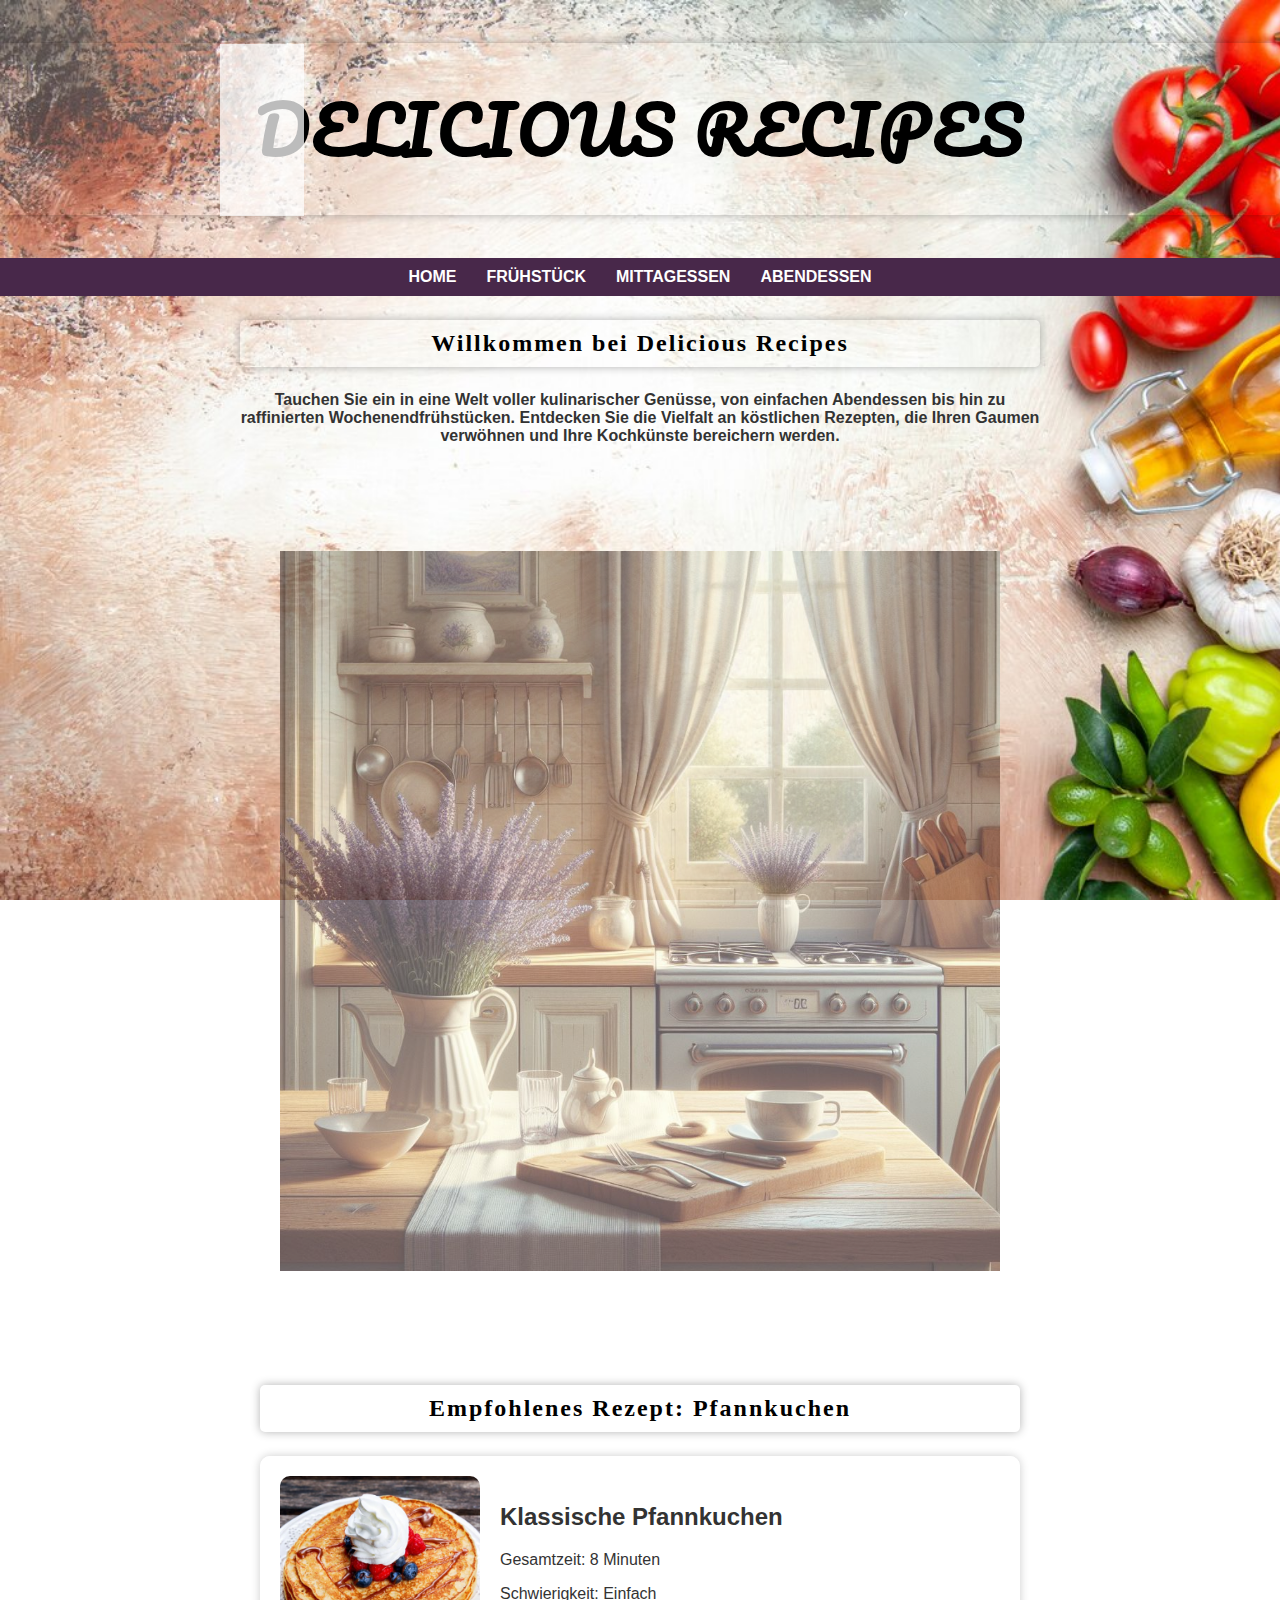
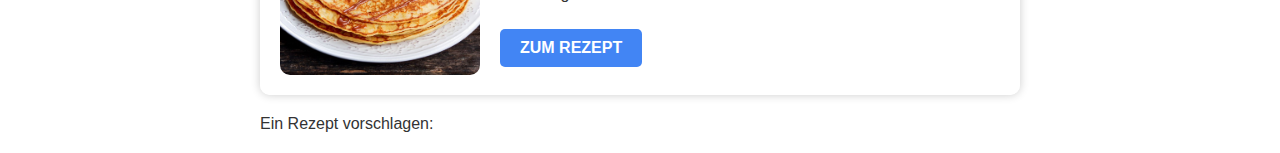
<file: index.html>
<!DOCTYPE html>
<html lang="de">
<head>
    <link rel="preconnect" href="https://fonts.googleapis.com">
    <link rel="preconnect" href="https://fonts.gstatic.com" crossorigin>
    <link href="https://fonts.googleapis.com/css2?family=Pacifico&display=swap" rel="stylesheet">
    <meta charset="UTF-8">
    <meta name="viewport" content="width=device-width, initial-scale=1.0">
    <title>Delicious Recipes</title>
    <link rel="stylesheet" href="styles1.css">
</head>
<body>
    <header>
        <h1>
            <div class="container">Delicious  Recipes
                <div class="bars">
                    <div class="bar" style="--animation-duration: 5s;"></div>
                    <div class="bar" style="--animation-duration: 3s;"></div>
                    <div class="bar" style="--animation-duration: 7s;"></div>
                </div>
            </div>
        </h1>
        <nav>
            <ul>
                <li><a href="index.html">Home</a></li>
                <li><a href="breakfast.html">Frühstück</a></li>
                <li><a href="lunch.html">Mittagessen</a></li>
                <li><a href="dinner.html">Abendessen</a></li>
            </ul>
        </nav>
    </header>
    <div class="container">
        <section id="about">
            <h3>Willkommen bei Delicious Recipes</h3>
            <center>
                <p><strong>Tauchen Sie ein in eine Welt voller kulinarischer Genüsse, von einfachen Abendessen bis hin zu raffinierten Wochenendfrühstücken. Entdecken Sie die Vielfalt an köstlichen Rezepten, die Ihren Gaumen verwöhnen und Ihre Kochkünste bereichern werden.</strong></p>
            </center>
            <div style="display: flex; justify-content: center; align-items: center; height: 100vh;">
                <img src="kitchen.jpg" alt="Küche" width="90%" style="opacity: 0.7;">
            </div>
        </section>

        <article id="featured-recipe">
            <div class="container">
                <h3>Empfohlenes Rezept: Pfannkuchen</h3>
                <div class="recipe">
                    <img src="pfannkuchen.jpg" alt="pfannkuchen" class="recipe-image">
                    <div class="recipe-content">
                        <h2>Klassische Pfannkuchen</h2>
                        <p>Gesamtzeit: 8 Minuten</p>
                        <p>Schwierigkeit: Einfach</p>
                        <a href="pancakes_recipe.html">Zum Rezept</a>
                    </div>
                </div>
                <footer>
                    <p>Ein Rezept vorschlagen: <a href="mailto:recipes@recipe-book.com">eine Email schicken.</a
</file>
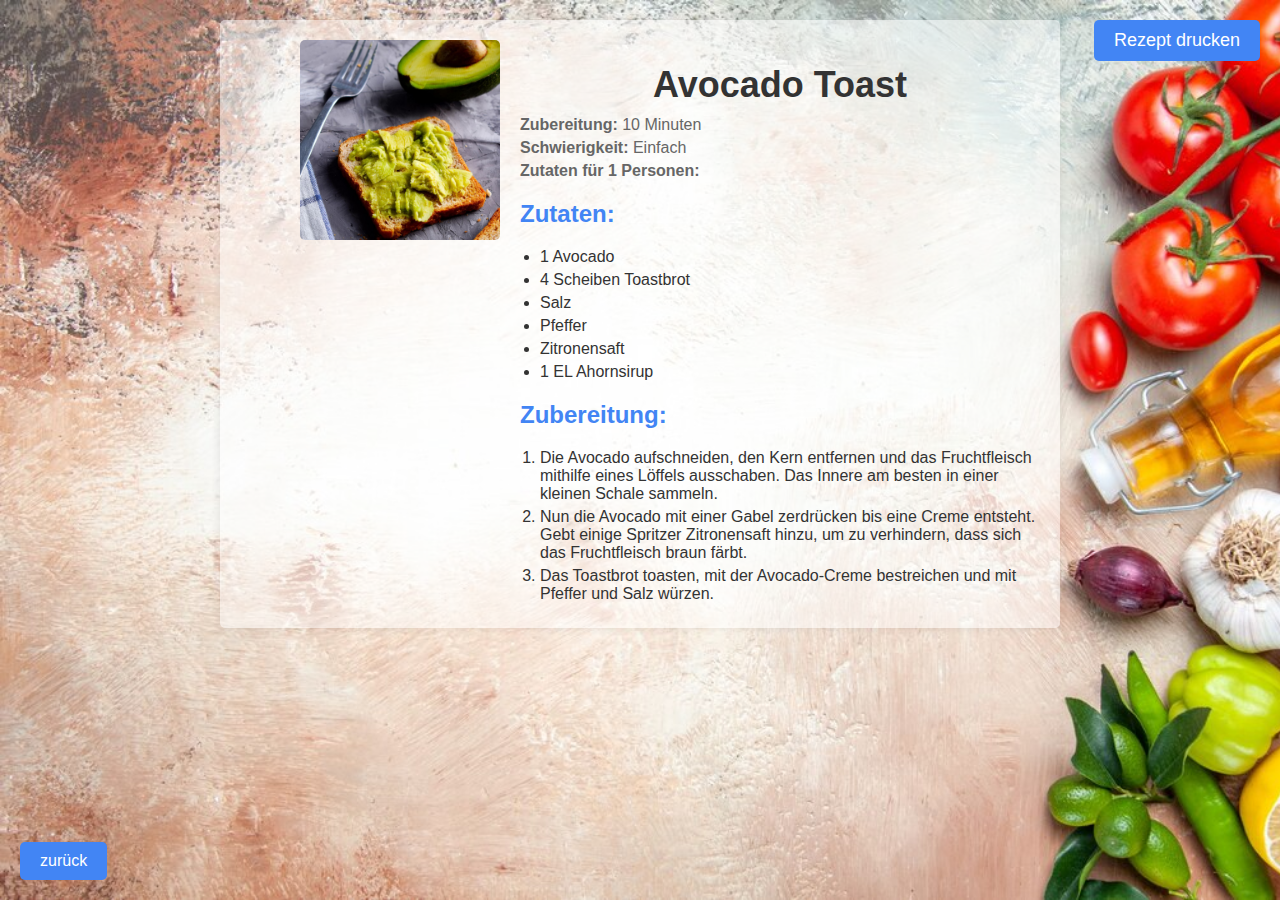
<file: avocado.html>
<!DOCTYPE html>
<html lang="de">
<head>
    <div class="recipe-print">
        <button onclick="window.print()">Rezept drucken</button>
    </div>
    <meta charset="UTF-8">
    <meta name="viewport" content="width=device-width, initial-scale=1.0">
    <title>Avocado Toast</title>
    <link rel="stylesheet" href="styles2.css">
</head>
<body>
    <div class="recipe">
        <div class="image-container">
            <img src="avocado-toast.jpg" alt="omelette" class="recipe-image">
        </div>
        <div class="recipe-content">
            <h1 class="title">Avocado Toast</h1>
            <div class="info">
                <p><strong>Zubereitung:</strong> 10 Minuten</p>
                <p><strong>Schwierigkeit:</strong> Einfach</p>
                <p><strong>Zutaten für 1 Personen:</strong></p>
                <h2 class="subtitle">Zutaten:</h2>
            <ul>
                <li>1 Avocado</li>
                <li>4 Scheiben Toastbrot</li>
                <li>Salz</li>
                <li>Pfeffer</li>
                <li>Zitronensaft</li>
                <li>1 EL Ahornsirup</li>
            </ul>
            <h2 class="subtitle">Zubereitung:</h2>
            <ol>
                <li>Die Avocado aufschneiden, den Kern entfernen und das Fruchtfleisch mithilfe eines Löffels ausschaben. Das Innere am besten in einer kleinen Schale sammeln.</li>
                <li>Nun die Avocado mit einer Gabel zerdrücken bis eine Creme entsteht. Gebt einige Spritzer Zitronensaft hinzu, um zu verhindern, dass sich das Fruchtfleisch braun färbt.</li>
                <li>Das Toastbrot toasten, mit der Avocado-Creme bestreichen und mit Pfeffer und Salz würzen.</li>
            </ol>
        </div>
    </div>
    <a href="breakfast.html" class="home-button">zurück</a>
</body>
</html>
</file>
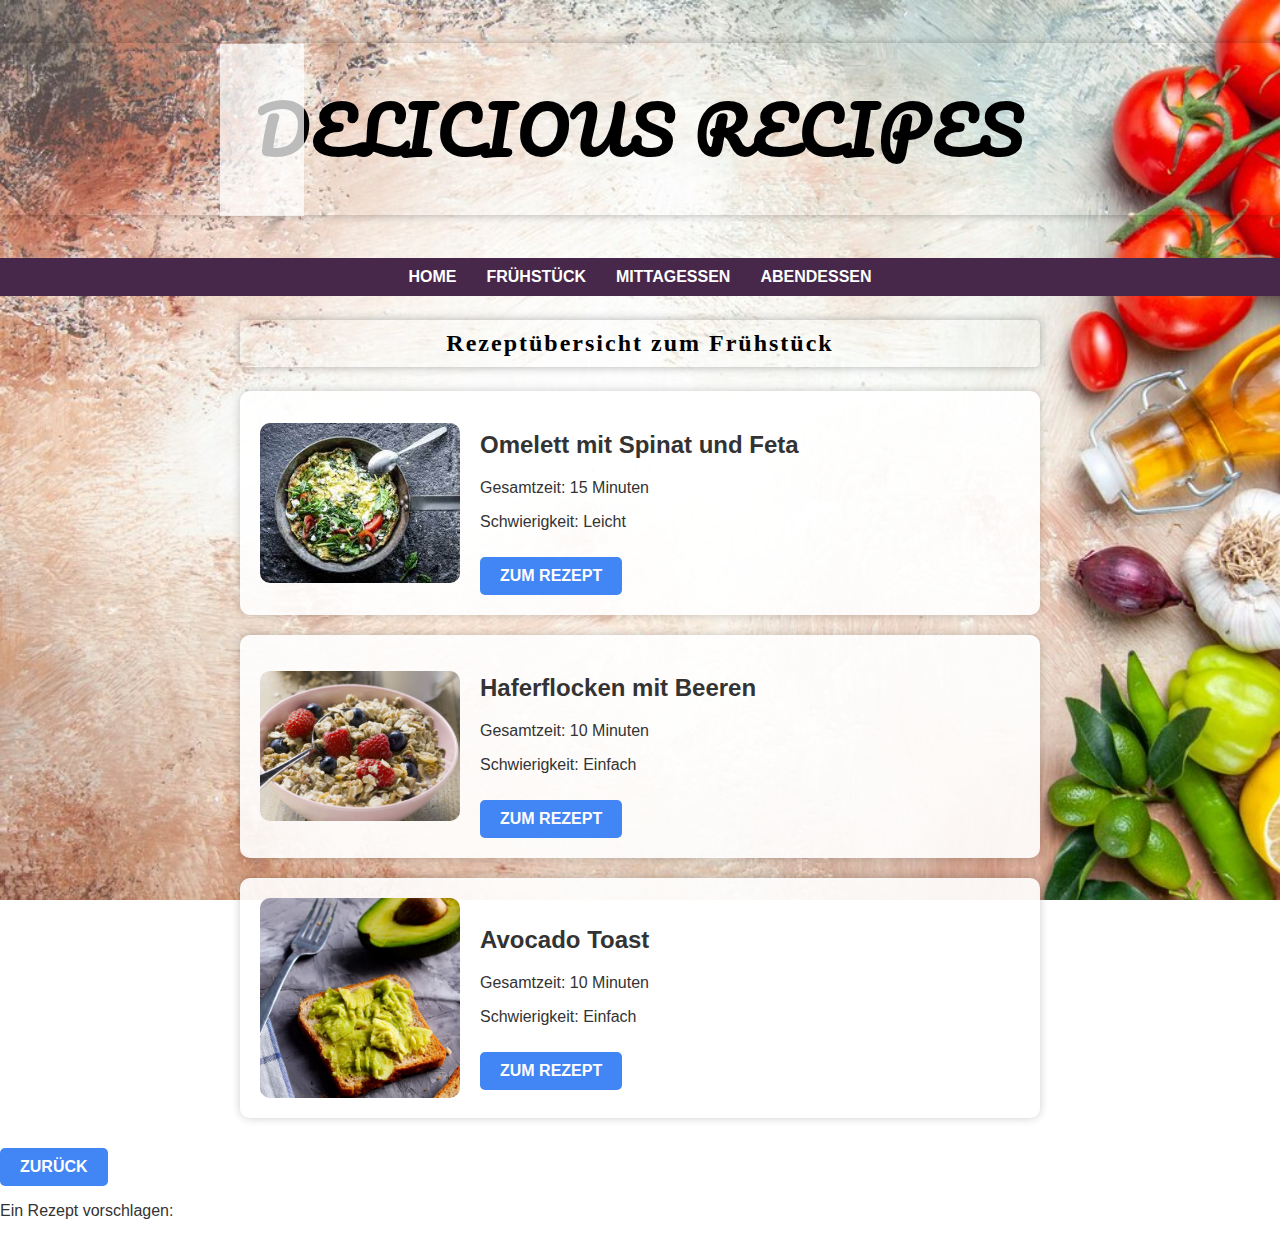
<file: breakfast.html>
<!DOCTYPE html>
<html lang="de">
<head>
    <link rel="preconnect" href="https://fonts.googleapis.com">
<link rel="preconnect" href="https://fonts.gstatic.com" crossorigin>
<link href="https://fonts.googleapis.com/css2?family=Pacifico&display=swap" rel="stylesheet">
    <meta charset="UTF-8">
    <meta name="viewport" content="width=device-width, initial-scale=1.0">
    <title>Delicious Recipes</title>
    <link rel="stylesheet" href="styles1.css">
</head>
<body>
    <header>
        <h1>
            <div class="container"> Delicious  Recipes
                <div class="bars">
                    <div class="bar" style="--animation-duration: 5s;"></div>
                    <div class="bar" style="--animation-duration: 3s;"></div>
                    <div class="bar" style="--animation-duration: 7s;"></div>
                </div>
            </div>
       </h1>
        <nav>
            <ul>
                <li><a href="index.html">Home</a></li>
                <li><a href="breakfast.html">Frühstück</a></li>
                <li><a href="lunch.html">Mittagessen</a></li>
                <li><a href="dinner.html">Abendessen</a></li>
            </ul>
        </nav>
    </header>
    <div class="container">
        <h3>Rezeptübersicht zum Frühstück</h3>
        <div class="recipe">
            <img src="omelette.jpg" alt="Omelett" class="recipe-image">
            <div class="recipe-content">
                <h2>Omelett mit Spinat und Feta</h2>
                <p>Gesamtzeit: 15 Minuten</p>
                <p>Schwierigkeit: Leicht</p>
                <a href="omelett.html">Zum Rezept</a>
            </div>
        </div>
        <div class="recipe">
            <img src="h-mit-beeren.jpg" alt="Haferflocken" class="recipe-image">
            <div class="recipe-content">
                <h2>Haferflocken mit Beeren</h2>
                <p>Gesamtzeit: 10 Minuten</p>
                <p>Schwierigkeit: Einfach</p>
                <a href="haferflocken.html">Zum Rezept</a>
            </div>
        </div>
        <div class="recipe">
            <img src="avocado-toast.jpg" alt="Avocado Toast" class="recipe-image">
            <div class="recipe-content">
                <h2>Avocado Toast</h2>
                <p>Gesamtzeit: 10 Minuten</p>
                <p>Schwierigkeit: Einfach</p>
                <a href="avocado.html">Zum Rezept</a>
            </div>
        </div>
    </div>
    <footer>
        
    </footer>
    <a href="lunch.html" class="home-button">zurück</a>
    <p>Ein Rezept vorschlagen: <a href="mailto:recipes@recipe-book.com">eine Email schicken.</a> </p>
</body>
</html>
</file>
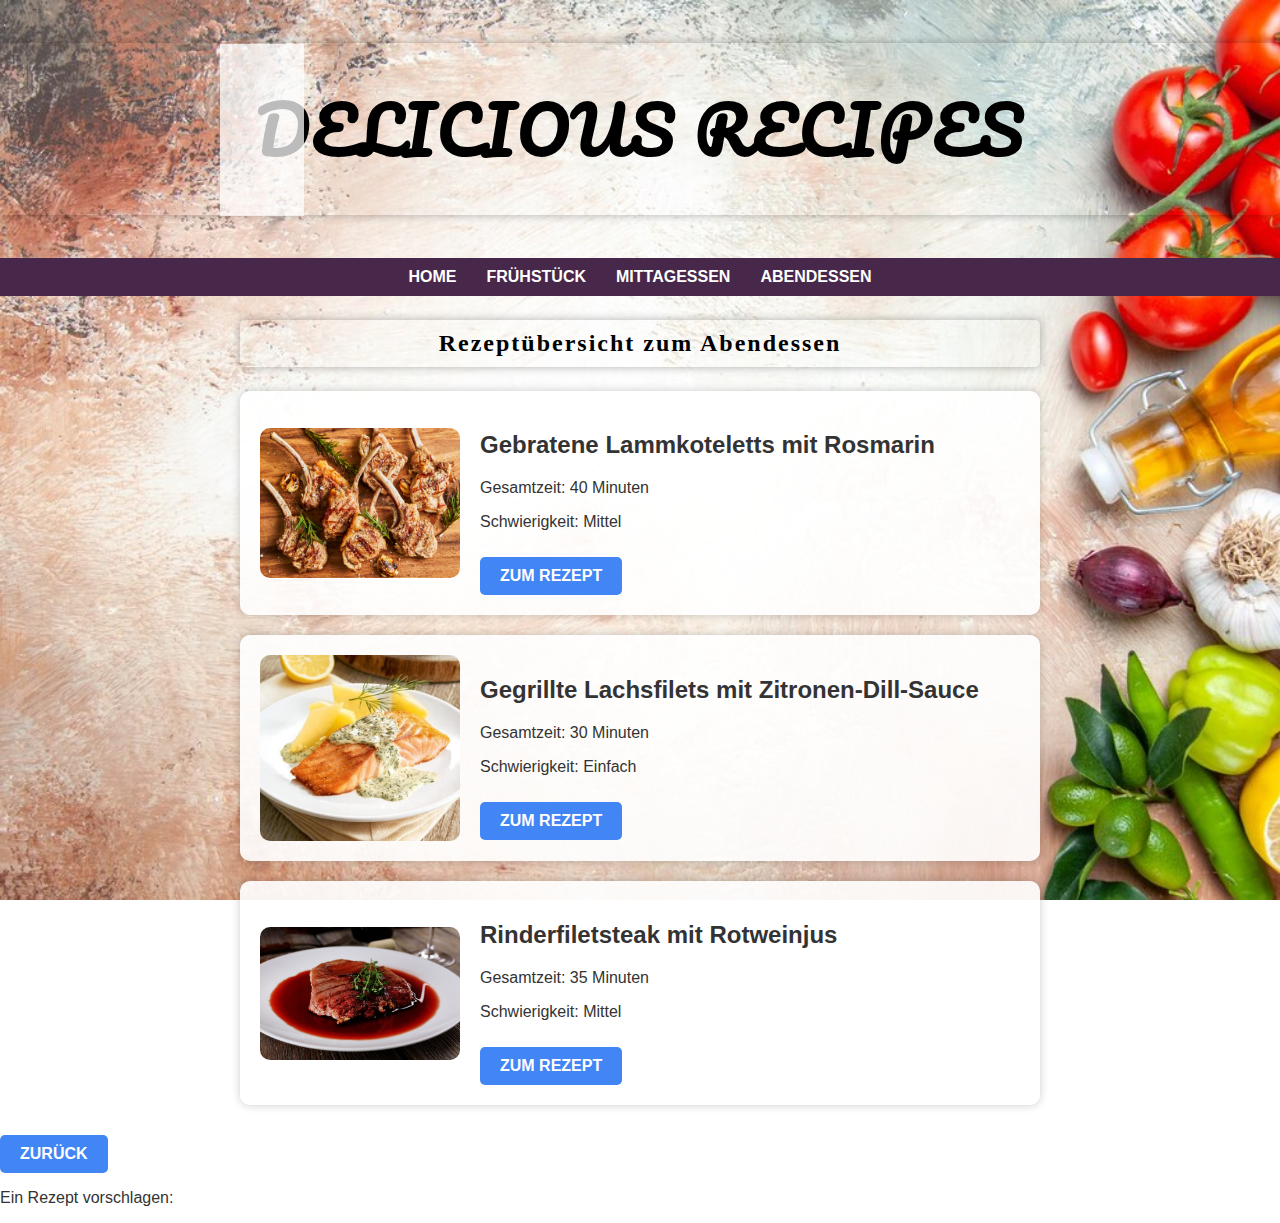
<file: dinner.html>
<!DOCTYPE html>
<html lang="de">
<head>
    <link rel="preconnect" href="https://fonts.googleapis.com">
<link rel="preconnect" href="https://fonts.gstatic.com" crossorigin>
<link href="https://fonts.googleapis.com/css2?family=Pacifico&display=swap" rel="stylesheet">
    <meta charset="UTF-8">
    <meta name="viewport" content="width=device-width, initial-scale=1.0">
    <title>Delicious Recipes</title>
    <link rel="stylesheet" href="styles1.css">
</head>
<body>
    <header>
        <h1>
            <div class="container">Delicious  Recipes
                <div class="bars">
                    <div class="bar" style="--animation-duration: 5s;"></div>
                    <div class="bar" style="--animation-duration: 3s;"></div>
                    <div class="bar" style="--animation-duration: 7s;"></div>
                </div>
            </div>
        </h1>
        <nav>
            <ul>
                <li><a href="index.html">Home</a></li>
                <li><a href="breakfast.html">Frühstück</a></li>
                <li><a href="lunch.html">Mittagessen</a></li>
                <li><a href="dinner.html">Abendessen</a></li>
            </ul>
        </nav>
    </header>
    <div class="container">
        <h3>Rezeptübersicht zum Abendessen</h3>
        <div class="recipe">
            <img src="lammkotelett.jpg" alt="lammkotelett" class="recipe-image">
            <div class="recipe-content">
                <h2>Gebratene Lammkoteletts mit Rosmarin</h2>
                <p>Gesamtzeit: 40 Minuten</p>
                <p>Schwierigkeit: Mittel</p>
                <a href="lammkotletts.html">Zum Rezept</a>
            </div>
        </div>
        <div class="recipe">
            <img src="lachs-mit-dill.jpg" alt="lachs-mit-dill" class="recipe-image">
            <div class="recipe-content">
                <h2>Gegrillte Lachsfilets mit Zitronen-Dill-Sauce</h2>
                <p>Gesamtzeit: 30 Minuten</p>
                <p>Schwierigkeit: Einfach</p>
                <a href="lachsfilets.html">Zum Rezept</a>
            </div>
        </div>
        <div class="recipe">
            <img src="rinderfilet.jpg" alt="rinderfilet" class="recipe-image">
            <div class="recipe-content">
                <h2>Rinderfiletsteak mit Rotweinjus</h2>
                <p>Gesamtzeit: 35 Minuten</p>
                <p>Schwierigkeit: Mittel</p>
                <a href="rinderfilet.html">Zum Rezept</a>
            </div>
        </div>
    </div>
    <footer>
        
    </footer>
    <a href="lunch.html" class="home-button">zurück</a>
    <p>Ein Rezept vorschlagen: <a href="mailto:recipes@recipe-book.com">eine Email schicken.</a> </p>
</body>
</html>
</file>
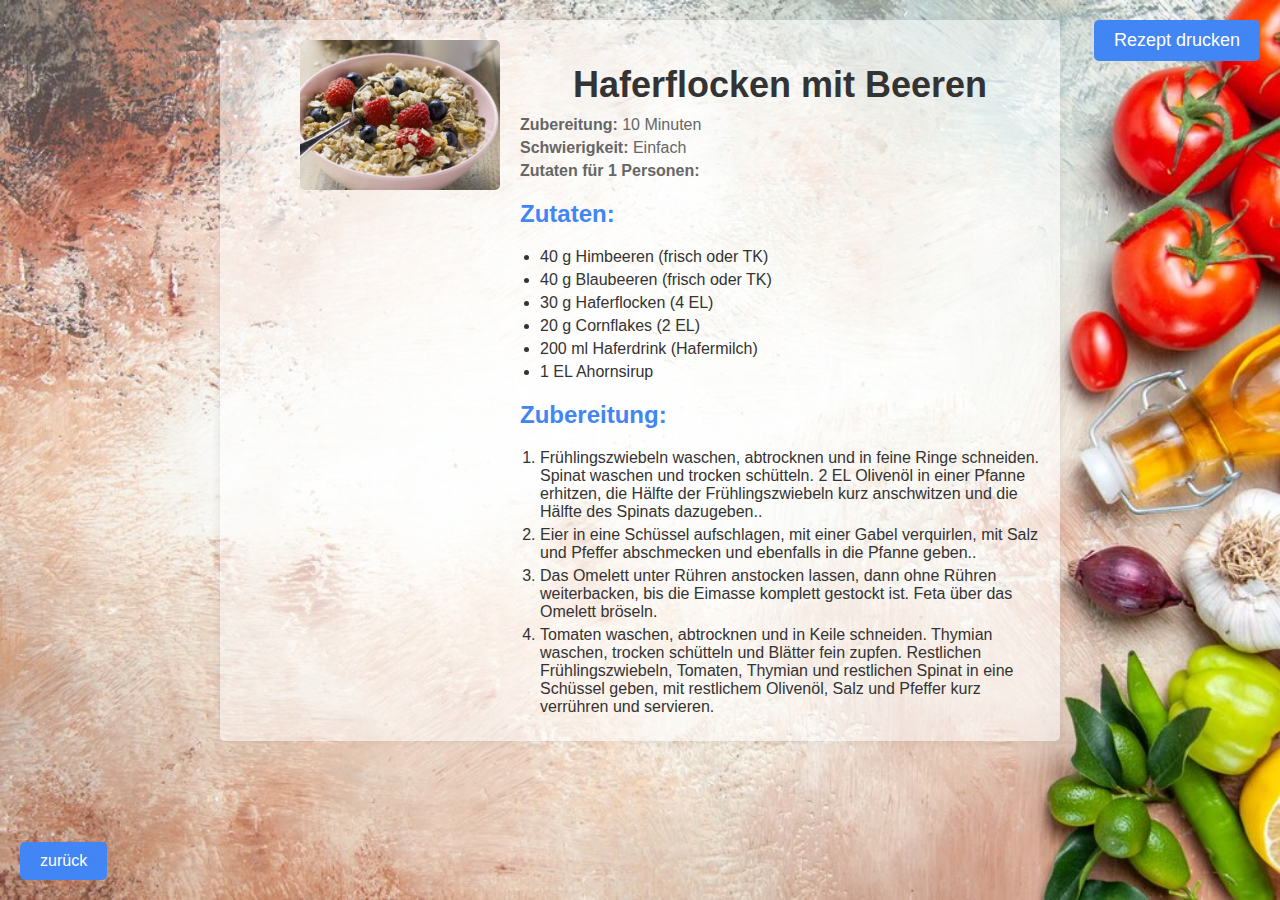
<file: haferflocken.html>
<!DOCTYPE html>
<html lang="de">
<head>
    <div class="recipe-print">
        <button onclick="window.print()">Rezept drucken</button>
    </div>
    <meta charset="UTF-8">
    <meta name="viewport" content="width=device-width, initial-scale=1.0">
    <title>Haferflocken mit Beeren</title>
    <link rel="stylesheet" href="styles2.css">
</head>
<body>
    <div class="recipe">
        <div class="image-container">
            <img src="h-mit-beeren.jpg" alt="omelette" class="recipe-image">
        </div>
        <div class="recipe-content">
            <h1 class="title">Haferflocken mit Beeren</h1>
            <div class="info">
                <p><strong>Zubereitung:</strong> 10 Minuten</p>
                <p><strong>Schwierigkeit:</strong> Einfach</p>
                <p><strong>Zutaten für 1 Personen:</strong></p>
                <h2 class="subtitle">Zutaten:</h2>
            <ul>
                <li>40 g Himbeeren (frisch oder TK)</li>
                <li>40 g Blaubeeren (frisch oder TK)</li>
                <li>30 g Haferflocken (4 EL)</li>
                <li>20 g Cornflakes (2 EL)</li>
                <li>200 ml Haferdrink (Hafermilch)</li>
                <li>1 EL Ahornsirup</li>
            </ul>
            <h2 class="subtitle">Zubereitung:</h2>
            <ol>
                <li>Frühlingszwiebeln waschen, abtrocknen und in feine Ringe schneiden. Spinat waschen und trocken schütteln. 2 EL Olivenöl in einer Pfanne erhitzen, die Hälfte der Frühlingszwiebeln kurz anschwitzen und die Hälfte des Spinats dazugeben..</li>
                <li>Eier in eine Schüssel aufschlagen, mit einer Gabel verquirlen, mit Salz und Pfeffer abschmecken und ebenfalls in die Pfanne geben..</li>
                <li>Das Omelett unter Rühren anstocken lassen, dann ohne Rühren weiterbacken, bis die Eimasse komplett gestockt ist. Feta über das Omelett bröseln.</li>
                <li>Tomaten waschen, abtrocknen und in Keile schneiden. Thymian waschen, trocken schütteln und Blätter fein zupfen. Restlichen Frühlingszwiebeln, Tomaten, Thymian und restlichen Spinat in eine Schüssel geben, mit restlichem Olivenöl, Salz und Pfeffer kurz verrühren und servieren.</li>
            </ol>
        </div>
    </div>
    <a href="breakfast.html" class="home-button">zurück</a>
</body>
</html>
</file>
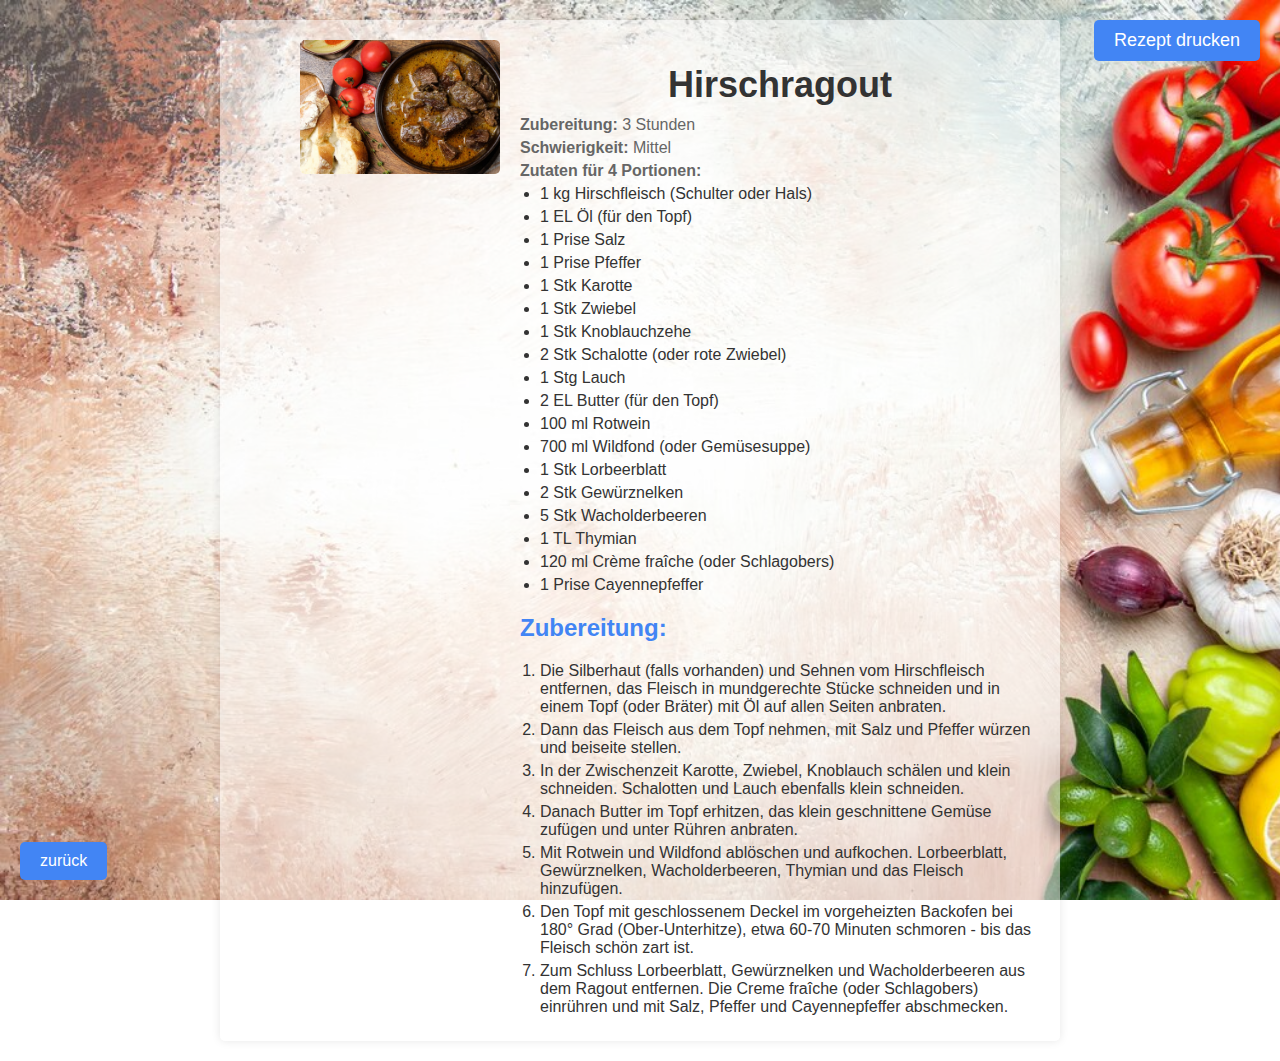
<file: hirschragout.html>
<!DOCTYPE html>
<html lang="de">
<head>
    <div class="recipe-print">
        <button onclick="window.print()">Rezept drucken</button>
    </div>
    <meta charset="UTF-8">
    <meta name="viewport" content="width=device-width, initial-scale=1.0">
    <title>Hirschragout</title>
    <link rel="stylesheet" href="styles2.css">
</head>
<body>
    <div class="recipe">
        <div class="image-container">
            <img src="hirschragout.jpg" alt="Hirschgulasch" class="recipe-image">
        </div>
        <div class="recipe-content">
            <h1 class="title">Hirschragout</h1>
            <div class="info"> 
                <p><strong>Zubereitung:</strong> 3  Stunden</p>
                <p><strong>Schwierigkeit:</strong> Mittel</p>
                <p><strong>Zutaten für 4 Portionen:</strong></p>
                <ul>
                    <li>1 kg Hirschfleisch (Schulter oder Hals)</li>
                    <li>1 EL Öl (für den Topf)</li>
                    <li>1 Prise Salz</li>
                    <li>1 Prise Pfeffer</li>
                    <li>1 Stk Karotte</li>
                    <li>1 Stk Zwiebel</li>
                    <li>1 Stk Knoblauchzehe</li>
                    <li>2 Stk Schalotte (oder rote Zwiebel)</li>
                    <li>1 Stg Lauch</li>
                    <li>2 EL Butter (für den Topf)</li>
                    <li>100 ml Rotwein</li>
                    <li>700 ml Wildfond (oder Gemüsesuppe)</li>
                    <li>1 Stk Lorbeerblatt</li>
                    <li>2 Stk Gewürznelken</li>
                    <li>5 Stk Wacholderbeeren</li>
                    <li>1 TL Thymian</li>
                    <li>120 ml Crème fraîche (oder Schlagobers)</li>
                    <li>1 Prise Cayennepfeffer</li>
                </ul>
            </div>
            <h2 class="subtitle">Zubereitung:</h2>
            <ol>
                <li>Die Silberhaut (falls vorhanden) und Sehnen vom Hirschfleisch entfernen, das Fleisch in mundgerechte Stücke schneiden und in einem Topf (oder Bräter) mit Öl auf allen Seiten anbraten.</li>
                <li>Dann das Fleisch aus dem Topf nehmen, mit Salz und Pfeffer würzen und beiseite stellen.</li>
                <li>In der Zwischenzeit Karotte, Zwiebel, Knoblauch schälen und klein schneiden. Schalotten und Lauch ebenfalls klein schneiden.</li>
                <li>Danach Butter im Topf erhitzen, das klein geschnittene Gemüse zufügen und unter Rühren anbraten.</li>
                <li>Mit Rotwein und Wildfond ablöschen und aufkochen. Lorbeerblatt, Gewürznelken, Wacholderbeeren, Thymian und das Fleisch hinzufügen.</li>
                <li>Den Topf mit geschlossenem Deckel im vorgeheizten Backofen bei 180° Grad (Ober-Unterhitze), etwa 60-70 Minuten schmoren - bis das Fleisch schön zart ist.</li>
                <li>Zum Schluss Lorbeerblatt, Gewürznelken und Wacholderbeeren aus dem Ragout entfernen. Die Creme fraîche (oder Schlagobers) einrühren und mit Salz, Pfeffer und Cayennepfeffer abschmecken.</li>
            </ol>
        </div>
    </div>
    <a href="lunch.html" class="home-button">zurück</a>
</body>
</html>
</file>
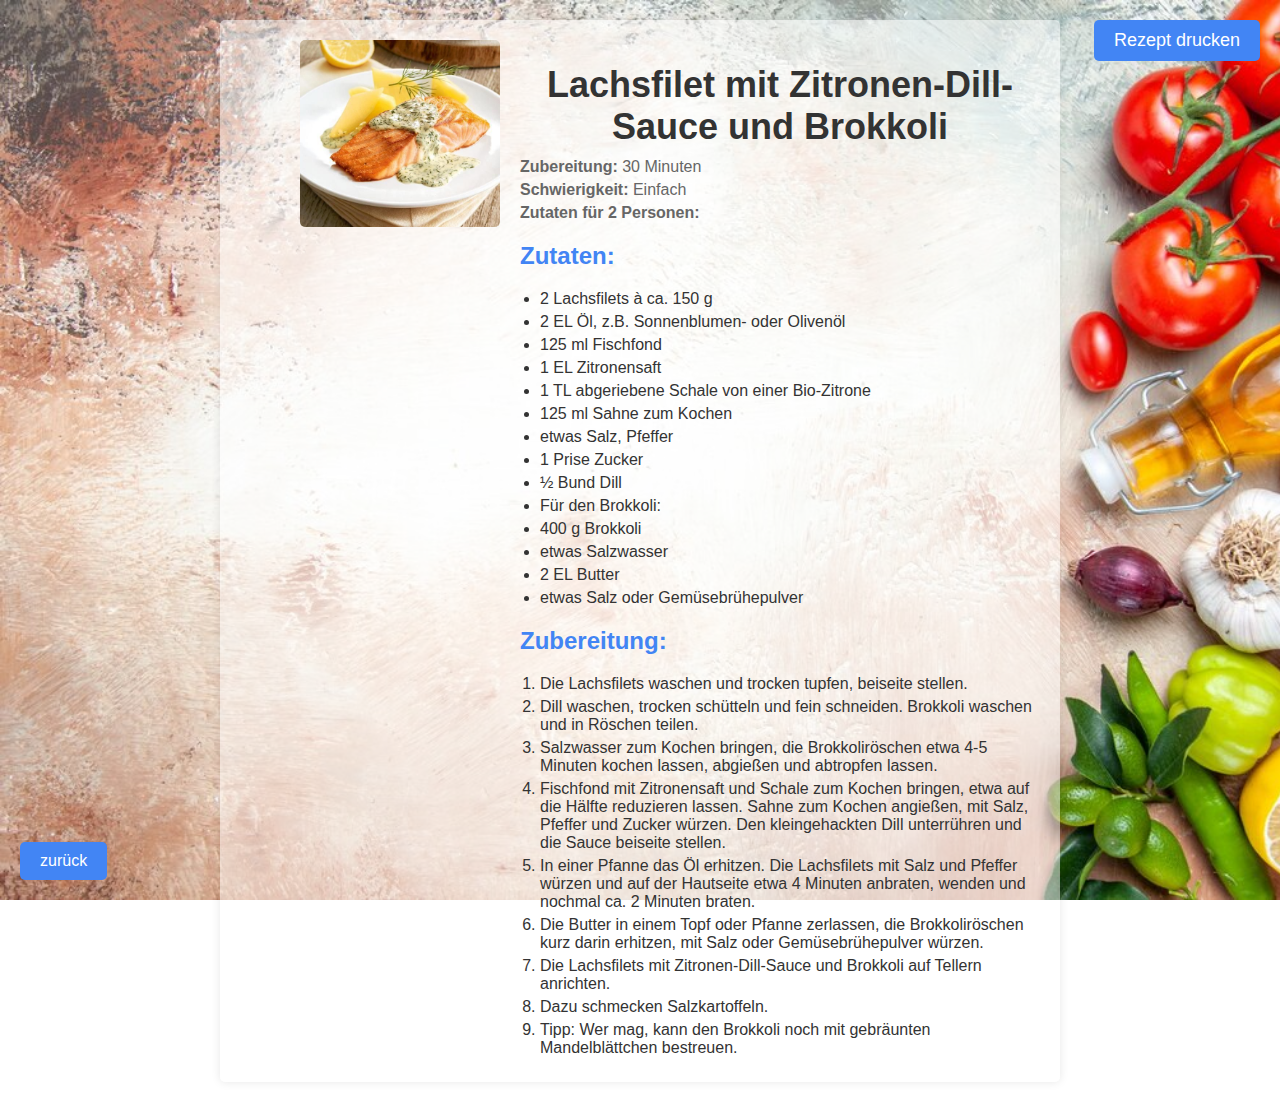
<file: lachsfilets.html>
<!DOCTYPE html>
<html lang="de">
<head>
    <div class="recipe-print">
        <button onclick="window.print()">Rezept drucken</button>
    </div>
    <meta charset="UTF-8">
    <meta name="viewport" content="width=device-width, initial-scale=1.0">
    <title>Lachsfilet mit Zitronen-Dill-Sauce und Brokkoli</title>
    <link rel="stylesheet" href="styles2.css">
</head>
<body>
    <div class="recipe">
        <div class="image-container">
            <img src="lachs-mit-dill.jpg" alt="Lachsfilet" class="recipe-image">
        </div>
        <div class="recipe-content">
            <h1 class="title">Lachsfilet mit Zitronen-Dill-Sauce und Brokkoli</h1>
            <div class="info">
                <p><strong>Zubereitung:</strong> 30 Minuten</p>
                <p><strong>Schwierigkeit:</strong> Einfach</p>
                <p><strong>Zutaten für 2 Personen:</strong></p>
                <h2 class="subtitle">Zutaten:</h2>
            <ul>
                <li>2 Lachsfilets à ca. 150 g</li>
                <li>2 EL Öl, z.B. Sonnenblumen- oder Olivenöl</li>
                <li>125 ml Fischfond</li>
                <li>1 EL Zitronensaft</li>
                <li>1 TL abgeriebene Schale von einer Bio-Zitrone</li>
                <li>125 ml Sahne zum Kochen</li>
                <li>etwas Salz, Pfeffer</li>
                <li>1 Prise Zucker</li>
                <li>½ Bund Dill</li>
                <li>Für den Brokkoli:</li>
                <li>400 g Brokkoli</li>
                <li>etwas Salzwasser</li>
                <li>2 EL Butter</li>
                <li>etwas Salz oder Gemüsebrühepulver</li>
            </ul>
            <h2 class="subtitle">Zubereitung:</h2>
            <ol>
                <li>Die Lachsfilets waschen und trocken tupfen, beiseite stellen.</li>
                <li>Dill waschen, trocken schütteln und fein schneiden. Brokkoli waschen und in Röschen teilen.</li>
                <li>Salzwasser zum Kochen bringen, die Brokkoliröschen etwa 4-5 Minuten kochen lassen, abgießen und abtropfen lassen.</li>
                <li>Fischfond mit Zitronensaft und Schale zum Kochen bringen, etwa auf die Hälfte reduzieren lassen. Sahne zum Kochen angießen, mit Salz, Pfeffer und Zucker würzen. Den kleingehackten Dill unterrühren und die Sauce beiseite stellen.</li>
                <li>In einer Pfanne das Öl erhitzen. Die Lachsfilets mit Salz und Pfeffer würzen und auf der Hautseite etwa 4 Minuten anbraten, wenden und nochmal ca. 2 Minuten braten.</li>
                <li>Die Butter in einem Topf oder Pfanne zerlassen, die Brokkoliröschen kurz darin erhitzen, mit Salz oder Gemüsebrühepulver würzen.</li>
                <li>Die Lachsfilets mit Zitronen-Dill-Sauce und Brokkoli auf Tellern anrichten.</li>
                <li>Dazu schmecken Salzkartoffeln.</li>
                <li>Tipp: Wer mag, kann den Brokkoli noch mit gebräunten Mandelblättchen bestreuen.</li>
            </ol>
        </div>
    </div>
    <a href="dinner.html" class="home-button">zurück</a>
</body>
</html>
</file>
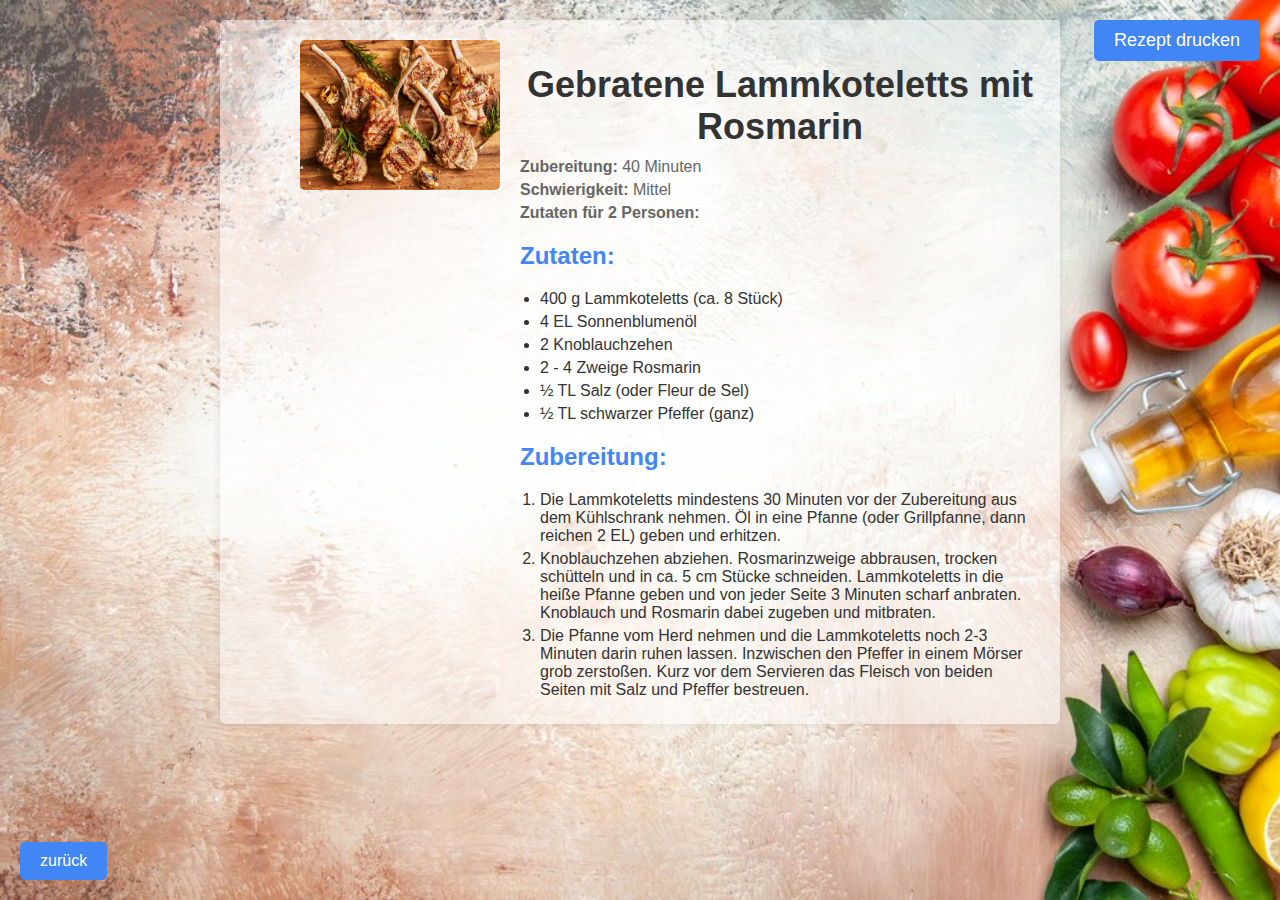
<file: lammkotletts.html>
<!DOCTYPE html>
<html lang="de">
<head>
    <div class="recipe-print">
        <button onclick="window.print()">Rezept drucken</button>
    </div>
    <meta charset="UTF-8">
    <meta name="viewport" content="width=device-width, initial-scale=1.0">
    <title>Gebratene Lammkoteletts mit Rosmarin</title>
    <link rel="stylesheet" href="styles2.css">
</head>
<body>
    <div class="recipe">
        <div class="image-container">
            <img src="lammkotelett.jpg" alt="Lammkoteletts" class="recipe-image">
        </div>
        <div class="recipe-content">
            <h1 class="title">Gebratene Lammkoteletts mit Rosmarin</h1>
            <div class="info">
                <p><strong>Zubereitung:</strong> 40 Minuten</p>
                <p><strong>Schwierigkeit:</strong> Mittel</p>
                <p><strong>Zutaten für 2 Personen:</strong></p>
                <h2 class="subtitle">Zutaten:</h2>
                <ul>
                    <li>400 g Lammkoteletts (ca. 8 Stück)</li>
                    <li>4 EL Sonnenblumenöl</li>
                    <li>2 Knoblauchzehen</li>
                    <li>2 - 4 Zweige Rosmarin</li>
                    <li>½ TL Salz (oder Fleur de Sel)</li>
                    <li>½ TL schwarzer Pfeffer (ganz)</li>
                </ul>
            </div>
            <h2 class="subtitle">Zubereitung:</h2>
            <ol>
                <li>Die Lammkoteletts mindestens 30 Minuten vor der Zubereitung aus dem Kühlschrank nehmen. Öl in eine Pfanne (oder Grillpfanne, dann reichen 2 EL) geben und erhitzen.</li>
                <li>Knoblauchzehen abziehen. Rosmarinzweige abbrausen, trocken schütteln und in ca. 5 cm Stücke schneiden. Lammkoteletts in die heiße Pfanne geben und von jeder Seite 3 Minuten scharf anbraten. Knoblauch und Rosmarin dabei zugeben und mitbraten.</li>
                <li>Die Pfanne vom Herd nehmen und die Lammkoteletts noch 2-3 Minuten darin ruhen lassen. Inzwischen den Pfeffer in einem Mörser grob zerstoßen. Kurz vor dem Servieren das Fleisch von beiden Seiten mit Salz und Pfeffer bestreuen.</li>
            </ol>
        </div>
    </div>
    <a href="dinner.html" class="home-button">zurück</a>
</body>
</html>
</file>
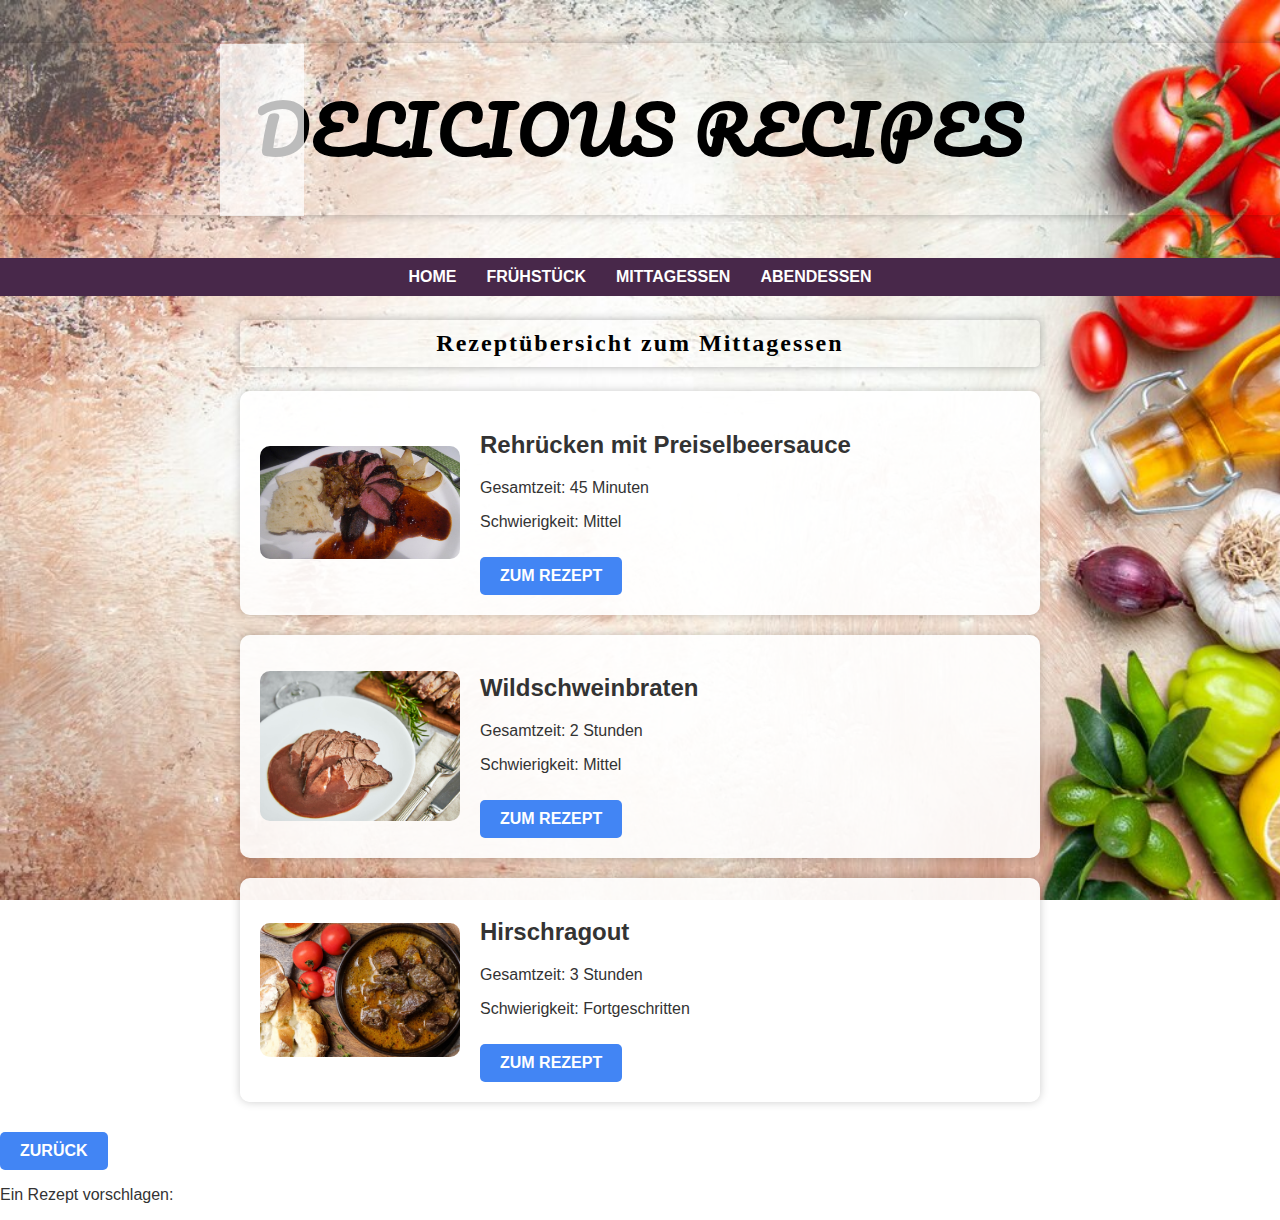
<file: lunch.html>
<!DOCTYPE html>
<html lang="de">
<head>
    <link rel="preconnect" href="https://fonts.googleapis.com">
<link rel="preconnect" href="https://fonts.gstatic.com" crossorigin>
<link href="https://fonts.googleapis.com/css2?family=Pacifico&display=swap" rel="stylesheet">
    <meta charset="UTF-8">
    <meta name="viewport" content="width=device-width, initial-scale=1.0">
    <title>Delicious Recipes</title>
    <link rel="stylesheet" href="styles1.css">
</head>
<body>
    <header>
        <h1>
            <div class="container">Delicious  Recipes
                <div class="bars">
                    <div class="bar" style="--animation-duration: 5s;"></div>
                    <div class="bar" style="--animation-duration: 3s;"></div>
                    <div class="bar" style="--animation-duration: 7s;"></div>
                </div>
            </div>
        </h1>
        <nav>
            <ul>
                <li><a href="index.html">Home</a></li>
                <li><a href="breakfast.html">Frühstück</a></li>
                <li><a href="lunch.html">Mittagessen</a></li>
                <li><a href="dinner.html">Abendessen</a></li>
            </ul>
        </nav>
    </header>
    <div class="container">
        <h3>Rezeptübersicht zum Mittagessen</h3>
        <div class="recipe">
            <img src="rehruecken.jpg" alt="rehruecken" class="recipe-image">
            <div class="recipe-content">
                <h2>Rehrücken mit Preiselbeersauce</h2>
                <p>Gesamtzeit: 45 Minuten</p>
                <p>Schwierigkeit: Mittel</p>
                <a href="rehruecken.html">Zum Rezept</a>
            </div>
        </div>
        <div class="recipe">
            <img src="wildschweinbraten.jpg" alt="wildschweinbraten" class="recipe-image">
            <div class="recipe-content">
                <h2>Wildschweinbraten</h2>
                <p>Gesamtzeit: 2 Stunden</p>
                <p>Schwierigkeit: Mittel</p>
                <a href="wildschweinbraten.html">Zum Rezept</a>
            </div>
        </div>
        <div class="recipe">
            <img src="hirschragout.jpg" alt="hirschragout" class="recipe-image">
            <div class="recipe-content">
                <h2>Hirschragout</h2>
                <p>Gesamtzeit: 3 Stunden</p>
                <p>Schwierigkeit: Fortgeschritten</p>
                <a href="hirschragout.html">Zum Rezept</a>
            </div>
        </div>
    </div>
    <footer>
        
    </footer>
    <a href="lunch.html" class="home-button">zurück</a>
    <p>Ein Rezept vorschlagen: <a href="mailto:recipes@recipe-book.com">eine Email schicken.</a> </p>
</body>
</html>
</file>
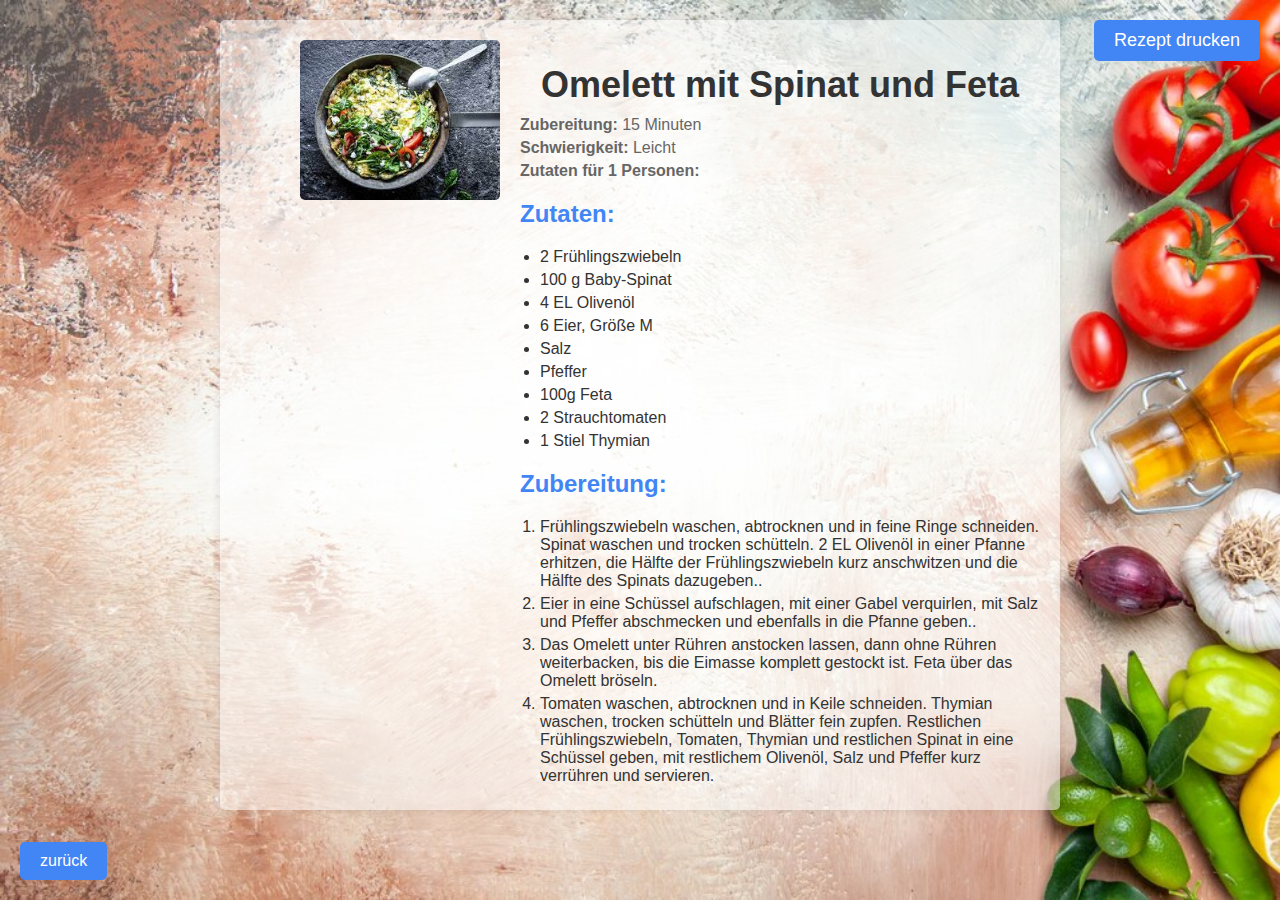
<file: omelett.html>
<!DOCTYPE html>
<html lang="de">
<head>
    <div class="recipe-print">
        <button onclick="window.print()">Rezept drucken</button>
    </div>
    <meta charset="UTF-8">
    <meta name="viewport" content="width=device-width, initial-scale=1.0">
    <title>Omelett mit Spinat und Feta</title>
    <link rel="stylesheet" href="styles2.css">
</head>
<body>
    <div class="recipe">
        <div class="image-container">
            <img src="omelette.jpg" alt="omelette" class="recipe-image">
        </div>
        <div class="recipe-content">
            <h1 class="title">Omelett mit Spinat und Feta</h1>
            <div class="info">
                <p><strong>Zubereitung:</strong> 15 Minuten</p>
                <p><strong>Schwierigkeit:</strong> Leicht</p>
                <p><strong>Zutaten für 1 Personen:</strong></p>
                <h2 class="subtitle">Zutaten:</h2>
            <ul>
                <li>2 Frühlingszwiebeln</li>
                <li>100 g Baby-Spinat</li>
                <li>4 EL Olivenöl</li>
                <li>6 Eier, Größe M</li>
                <li>Salz</li>
                <li>Pfeffer</li>
                <li>100g Feta</li>
                <li>2 Strauchtomaten</li>
                <li>1 Stiel Thymian</li>
            </ul>
            <h2 class="subtitle">Zubereitung:</h2>
            <ol>
                <li>Frühlingszwiebeln waschen, abtrocknen und in feine Ringe schneiden. Spinat waschen und trocken schütteln. 2 EL Olivenöl in einer Pfanne erhitzen, die Hälfte der Frühlingszwiebeln kurz anschwitzen und die Hälfte des Spinats dazugeben..</li>
                <li>Eier in eine Schüssel aufschlagen, mit einer Gabel verquirlen, mit Salz und Pfeffer abschmecken und ebenfalls in die Pfanne geben..</li>
                <li>Das Omelett unter Rühren anstocken lassen, dann ohne Rühren weiterbacken, bis die Eimasse komplett gestockt ist. Feta über das Omelett bröseln.</li>
                <li>Tomaten waschen, abtrocknen und in Keile schneiden. Thymian waschen, trocken schütteln und Blätter fein zupfen. Restlichen Frühlingszwiebeln, Tomaten, Thymian und restlichen Spinat in eine Schüssel geben, mit restlichem Olivenöl, Salz und Pfeffer kurz verrühren und servieren.</li>
            </ol>
        </div>
    </div>
    <a href="breakfast.html" class="home-button">zurück</a>
</body>
</html>
</file>
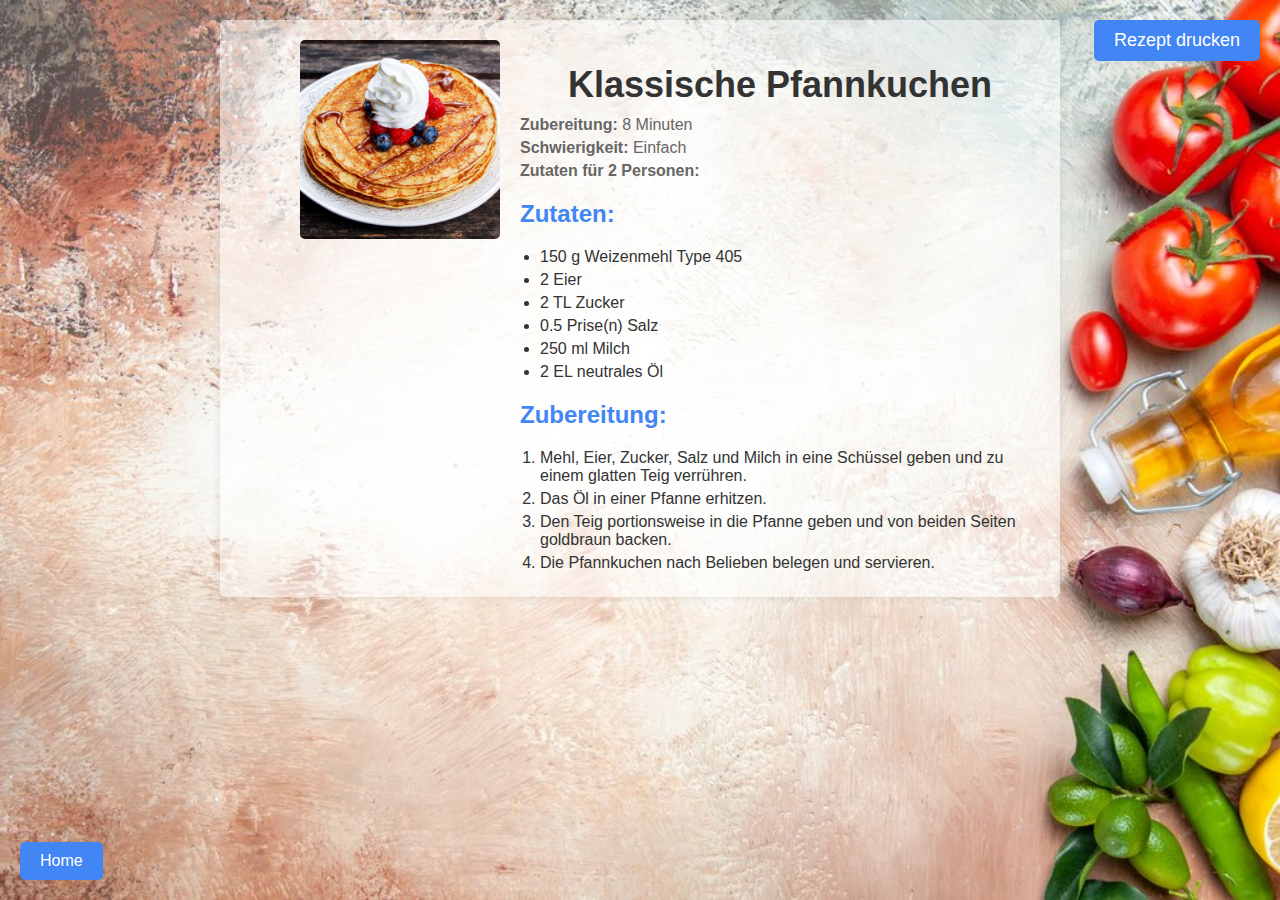
<file: pancakes_recipe.html>
<!DOCTYPE html>
<html lang="de">
<head>
    <div class="recipe-print">
        <button onclick="window.print()">Rezept drucken</button>
    </div>
    <meta charset="UTF-8">
    <meta name="viewport" content="width=device-width, initial-scale=1.0">
    <title>Klassische Pfannkuchen Rezept</title>
    <link rel="stylesheet" href="styles2.css">
</head>
<body>
    <div class="recipe">
        <div class="image-container">
            <img src="pfannkuchen.jpg" alt="Pfannkuchen" class="recipe-image">
        </div>
        <div class="recipe-content">
            <h1 class="title">Klassische Pfannkuchen</h1>
            <div class="info">
                <p><strong>Zubereitung:</strong> 8 Minuten</p>
                <p><strong>Schwierigkeit:</strong> Einfach</p>
                <p><strong>Zutaten für 2 Personen:</strong></p>
                <h2 class="subtitle">Zutaten:</h2>
            <ul>
                <li>150 g Weizenmehl Type 405</li>
                <li>2 Eier</li>
                <li>2 TL Zucker</li>
                <li>0.5 Prise(n) Salz</li>
                <li>250 ml Milch</li>
                <li>2 EL neutrales Öl</li>
            </ul>
            <h2 class="subtitle">Zubereitung:</h2>
            <ol>
                <li>Mehl, Eier, Zucker, Salz und Milch in eine Schüssel geben und zu einem glatten Teig verrühren.</li>
                <li>Das Öl in einer Pfanne erhitzen.</li>
                <li>Den Teig portionsweise in die Pfanne geben und von beiden Seiten goldbraun backen.</li>
                <li>Die Pfannkuchen nach Belieben belegen und servieren.</li>
            </ol>
        </div>
    </div>
    <a href="index.html" class="home-button">Home</a>
</body>
</html>
</file>
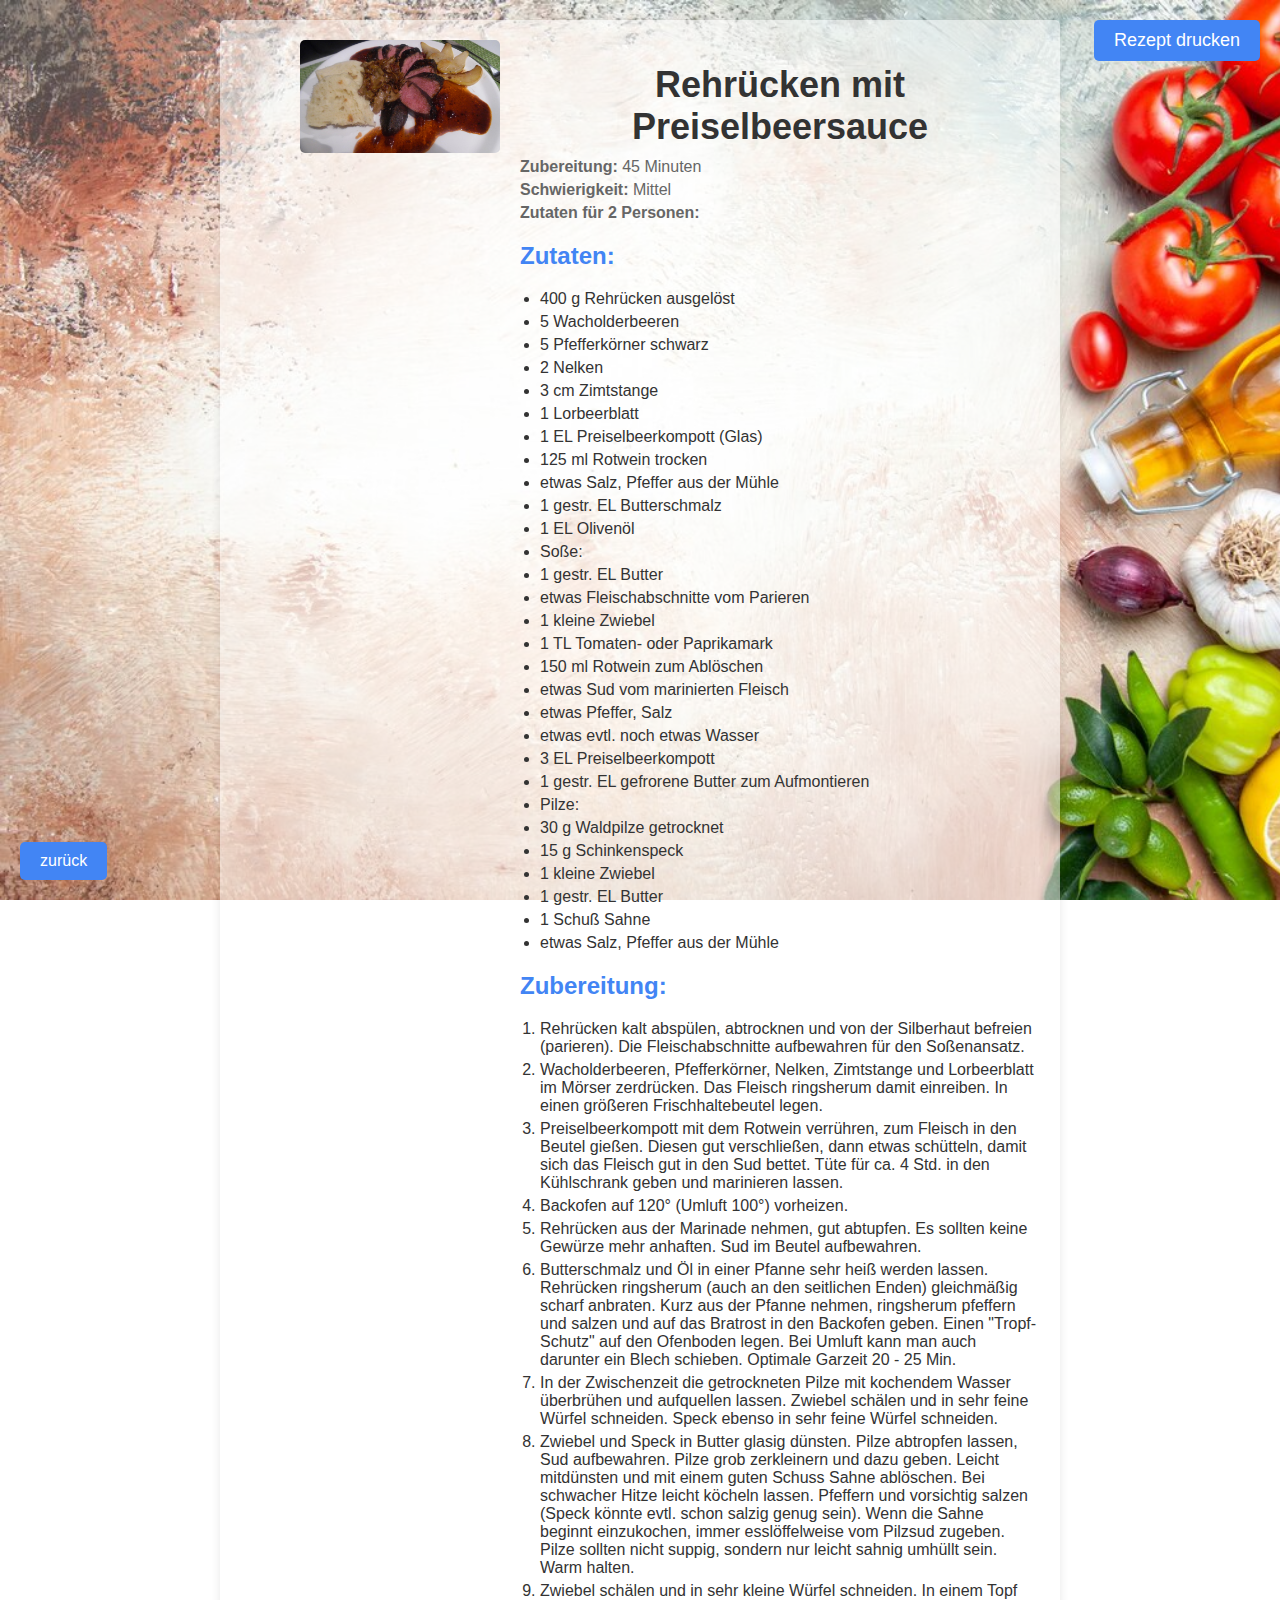
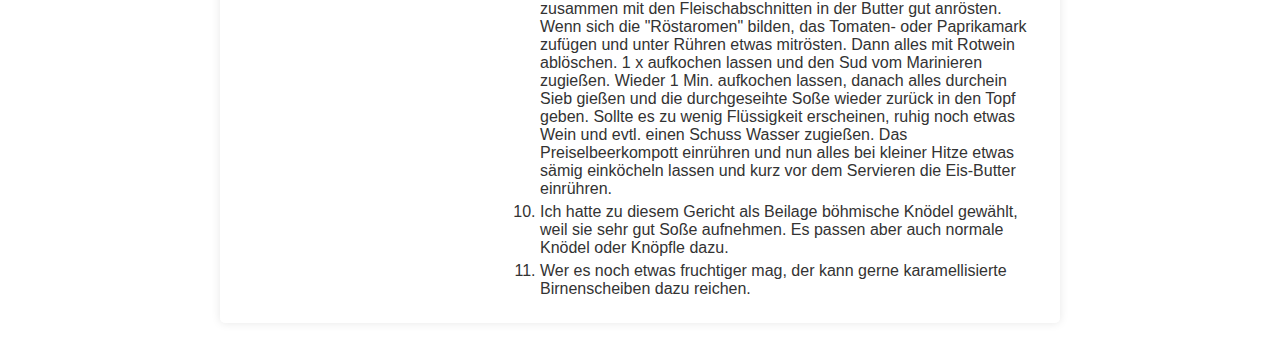
<file: rehruecken.html>
<!DOCTYPE html>
<html lang="de">
<head>
    <div class="recipe-print">
        <button onclick="window.print()">Rezept drucken</button>
    </div>
    <meta charset="UTF-8">
    <meta name="viewport" content="width=device-width, initial-scale=1.0">
    <title>Rehrücken mit Preiselbeersauce</title>
    <link rel="stylesheet" href="styles2.css">
</head>
<body>
    <div class="recipe">
        <div class="image-container">
            <img src="rehruecken.jpg" alt="Rehrücken" class="recipe-image">
        </div>
        <div class="recipe-content">
            <h1 class="title">Rehrücken mit Preiselbeersauce</h1>
            <div class="info">
                <p><strong>Zubereitung:</strong> 45  Minuten</p>
                <p><strong>Schwierigkeit:</strong> Mittel</p>
                <p><strong>Zutaten für 2 Personen:</strong></p>
                <h2 class="subtitle">Zutaten:</h2>
            <ul>
                <li>400 g Rehrücken ausgelöst</li>
                <li>5 Wacholderbeeren</li>
                <li>5 Pfefferkörner schwarz</li>
                <li>2 Nelken</li>
                <li>3 cm Zimtstange</li>
                <li>1 Lorbeerblatt</li>
                <li>1 EL Preiselbeerkompott (Glas)</li>
                <li>125 ml Rotwein trocken</li>
                <li>etwas Salz, Pfeffer aus der Mühle</li>
                <li>1 gestr. EL Butterschmalz</li>
                <li>1 EL Olivenöl</li>
                <li>Soße:</li>
                <li>1 gestr. EL Butter</li>
                <li>etwas Fleischabschnitte vom Parieren</li>
                <li>1 kleine Zwiebel</li>
                <li>1 TL Tomaten- oder Paprikamark</li>
                <li>150 ml Rotwein zum Ablöschen</li>
                <li>etwas Sud vom marinierten Fleisch</li>
                <li>etwas Pfeffer, Salz</li>
                <li>etwas evtl. noch etwas Wasser</li>
                <li>3 EL Preiselbeerkompott</li>
                <li>1 gestr. EL gefrorene Butter zum Aufmontieren</li>
                <li>Pilze:</li>
                <li>30 g Waldpilze getrocknet</li>
                <li>15 g Schinkenspeck</li>
                <li>1 kleine Zwiebel</li>
                <li>1 gestr. EL Butter</li>
                <li>1 Schuß Sahne</li>
                <li>etwas Salz, Pfeffer aus der Mühle</li>
            </ul>
            <h2 class="subtitle">Zubereitung:</h2>
            <ol>
                <li>Rehrücken kalt abspülen, abtrocknen und von der Silberhaut befreien (parieren). Die Fleischabschnitte aufbewahren für den Soßenansatz.</li>
                <li>Wacholderbeeren, Pfefferkörner, Nelken, Zimtstange und Lorbeerblatt im Mörser zerdrücken. Das Fleisch ringsherum damit einreiben. In einen größeren Frischhaltebeutel legen.</li>
                <li>Preiselbeerkompott mit dem Rotwein verrühren, zum Fleisch in den Beutel gießen. Diesen gut verschließen, dann etwas schütteln, damit sich das Fleisch gut in den Sud bettet. Tüte für ca. 4 Std. in den Kühlschrank geben und marinieren lassen.</li>
                <li>Backofen auf 120° (Umluft 100°) vorheizen.</li>
                <li>Rehrücken aus der Marinade nehmen, gut abtupfen. Es sollten keine Gewürze mehr anhaften. Sud im Beutel aufbewahren.</li>
                <li>Butterschmalz und Öl in einer Pfanne sehr heiß werden lassen. Rehrücken ringsherum (auch an den seitlichen Enden) gleichmäßig scharf anbraten. Kurz aus der Pfanne nehmen, ringsherum pfeffern und salzen und auf das Bratrost in den Backofen geben. Einen "Tropf-Schutz" auf den Ofenboden legen. Bei Umluft kann man auch darunter ein Blech schieben. Optimale Garzeit 20 - 25 Min.</li>
                <li>In der Zwischenzeit die getrockneten Pilze mit kochendem Wasser überbrühen und aufquellen lassen. Zwiebel schälen und in sehr feine Würfel schneiden. Speck ebenso in sehr feine Würfel schneiden.</li>
                <li>Zwiebel und Speck in Butter glasig dünsten. Pilze abtropfen lassen, Sud aufbewahren. Pilze grob zerkleinern und dazu geben. Leicht mitdünsten und mit einem guten Schuss Sahne ablöschen. Bei schwacher Hitze leicht köcheln lassen. Pfeffern und vorsichtig salzen (Speck könnte evtl. schon salzig genug sein). Wenn die Sahne beginnt einzukochen, immer esslöffelweise vom Pilzsud zugeben. Pilze sollten nicht suppig, sondern nur leicht sahnig umhüllt sein. Warm halten.</li>
                <li>Zwiebel schälen und in sehr kleine Würfel schneiden. In einem Topf zusammen mit den Fleischabschnitten in der Butter gut anrösten. Wenn sich die "Röstaromen" bilden, das Tomaten- oder Paprikamark zufügen und unter Rühren etwas mitrösten. Dann alles mit Rotwein ablöschen. 1 x aufkochen lassen und den Sud vom Marinieren zugießen. Wieder 1 Min. aufkochen lassen, danach alles durchein Sieb gießen und die durchgeseihte Soße wieder zurück in den Topf geben. Sollte es zu wenig Flüssigkeit erscheinen, ruhig noch etwas Wein und evtl. einen Schuss Wasser zugießen. Das Preiselbeerkompott einrühren und nun alles bei kleiner Hitze etwas sämig einköcheln lassen und kurz vor dem Servieren die Eis-Butter einrühren.</li>
                <li>Ich hatte zu diesem Gericht als Beilage böhmische Knödel gewählt, weil sie sehr gut Soße aufnehmen. Es passen aber auch normale Knödel oder Knöpfle dazu.</li>
                <li>Wer es noch etwas fruchtiger mag, der kann gerne karamellisierte Birnenscheiben dazu reichen.</li>
            </ol>
        </div>
    </div>
    <a href="lunch.html" class="home-button">zurück</a>
</body>
</html>
</file>
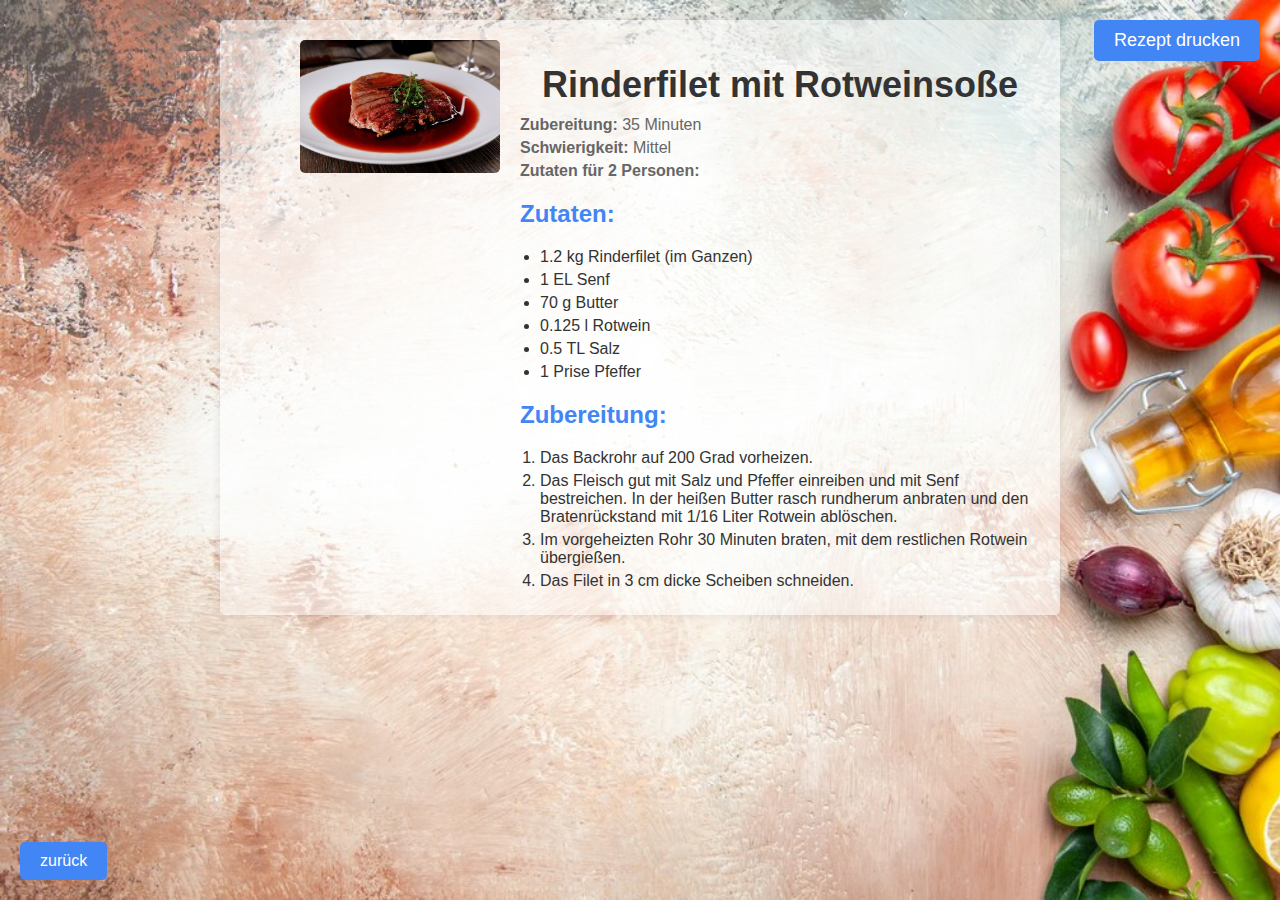
<file: rinderfilet.html>
<!DOCTYPE html>
<html lang="de">
<head>
    <div class="recipe-print">
        <button onclick="window.print()">Rezept drucken</button>
    </div>
    <meta charset="UTF-8">
    <meta name="viewport" content="width=device-width, initial-scale=1.0">
    <title>Rinderfilet mit Rotweinsoße</title>
    <link rel="stylesheet" href="styles2.css">
</head>
<body>
    <div class="recipe">
        <div class="image-container">
            <img src="rinderfilet.jpg" alt="Rinderfilet" class="recipe-image">
        </div>
        <div class="recipe-content">
            <h1 class="title">Rinderfilet mit Rotweinsoße</h1>
            <div class="info">
                <p><strong>Zubereitung:</strong> 35 Minuten</p>
                <p><strong>Schwierigkeit:</strong> Mittel</p>
                <p><strong>Zutaten für 2 Personen:</strong></p>
            </div>
            <h2 class="subtitle">Zutaten:</h2>
            <ul>
                <li>1.2 kg Rinderfilet (im Ganzen)</li>
                <li>1 EL Senf</li>
                <li>70 g Butter</li>
                <li>0.125 l Rotwein</li>
                <li>0.5 TL Salz</li>
                <li>1 Prise Pfeffer</li>
            </ul>
            <h2 class="subtitle">Zubereitung:</h2>
            <ol>
                <li>Das Backrohr auf 200 Grad vorheizen.</li>
                <li>Das Fleisch gut mit Salz und Pfeffer einreiben und mit Senf bestreichen. In der heißen Butter rasch rundherum anbraten und den Bratenrückstand mit 1/16 Liter Rotwein ablöschen.</li>
                <li>Im vorgeheizten Rohr 30 Minuten braten, mit dem restlichen Rotwein übergießen.</li>
                <li>Das Filet in 3 cm dicke Scheiben schneiden.</li>
            </ol>
        </div>
    </div>
    <a href="dinner.html" class="home-button">zurück</a>
</body>
</html>
</file>
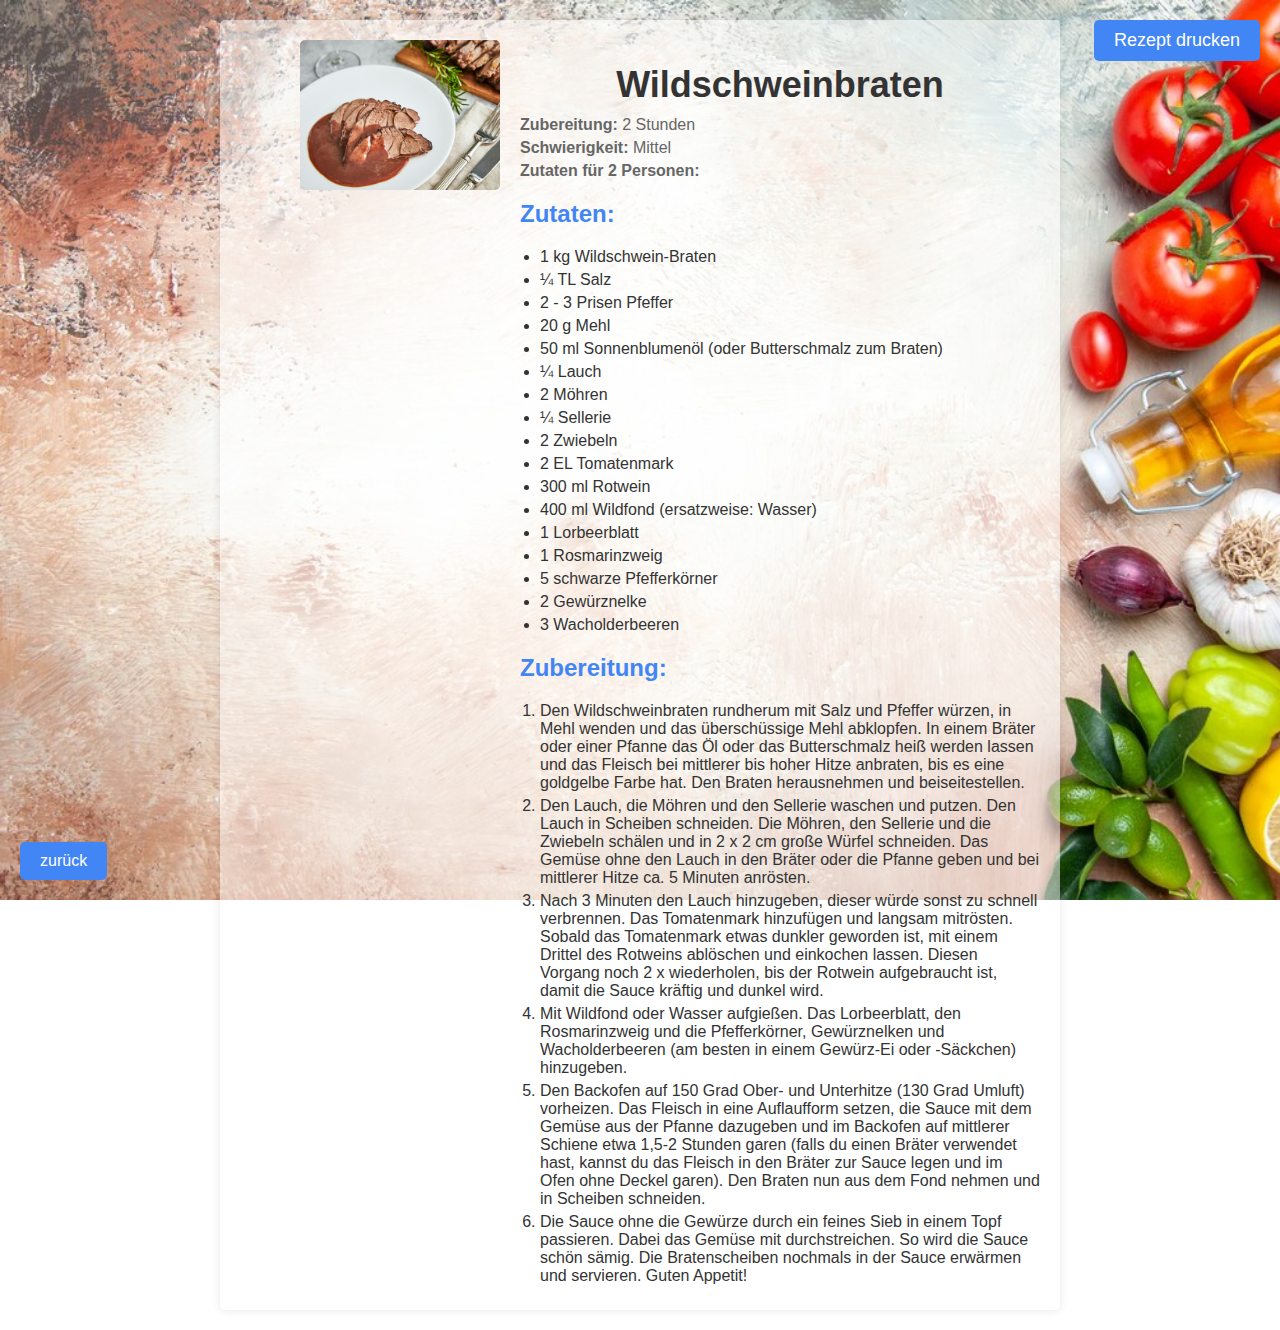
<file: wildschweinbraten.html>
<!DOCTYPE html>
<html lang="de">
<head>
    <div class="recipe-print">
        <button onclick="window.print()">Rezept drucken</button>
    </div>
    <meta charset="UTF-8">
    <meta name="viewport" content="width=device-width, initial-scale=1.0">
    <title>Wildschweinbraten</title>
    <link rel="stylesheet" href="styles2.css">
</head>
<body>
    <div class="recipe">
        <div class="image-container">
            <img src="wildschweinbraten.jpg" alt="Wildschweinbraten" class="recipe-image">
        </div>
        <div class="recipe-content">
            <h1 class="title">Wildschweinbraten</h1>
            <div class="info">
                <p><strong>Zubereitung:</strong> 2  Stunden</p>
                <p><strong>Schwierigkeit:</strong> Mittel</p>
                <p><strong>Zutaten für 2 Personen:</strong></p>
                <h2 class="subtitle">Zutaten:</h2>
                <ul>
                    <li>1 kg Wildschwein-Braten</li>
                    <li>¼ TL Salz</li>
                    <li>2 - 3 Prisen Pfeffer</li>
                    <li>20 g Mehl</li>
                    <li>50 ml Sonnenblumenöl (oder Butterschmalz zum Braten)</li>
                    <li>¼ Lauch</li>
                    <li>2 Möhren</li>
                    <li>¼ Sellerie</li>
                    <li>2 Zwiebeln</li>
                    <li>2 EL Tomatenmark</li>
                    <li>300 ml Rotwein</li>
                    <li>400 ml Wildfond (ersatzweise: Wasser)</li>
                    <li>1 Lorbeerblatt</li>
                    <li>1 Rosmarinzweig</li>
                    <li>5 schwarze Pfefferkörner</li>
                    <li>2 Gewürznelke</li>
                    <li>3 Wacholderbeeren</li>
                </ul>
            </div>
            <h2 class="subtitle">Zubereitung:</h2>
            <ol>
                <li>Den Wildschweinbraten rundherum mit Salz und Pfeffer würzen, in Mehl wenden und das überschüssige Mehl abklopfen. In einem Bräter oder einer Pfanne das Öl oder das Butterschmalz heiß werden lassen und das Fleisch bei mittlerer bis hoher Hitze anbraten, bis es eine goldgelbe Farbe hat. Den Braten herausnehmen und beiseitestellen.</li>
                <li>Den Lauch, die Möhren und den Sellerie waschen und putzen. Den Lauch in Scheiben schneiden. Die Möhren, den Sellerie und die Zwiebeln schälen und in 2 x 2 cm große Würfel schneiden. Das Gemüse ohne den Lauch in den Bräter oder die Pfanne geben und bei mittlerer Hitze ca. 5 Minuten anrösten.</li>
                <li>Nach 3 Minuten den Lauch hinzugeben, dieser würde sonst zu schnell verbrennen. Das Tomatenmark hinzufügen und langsam mitrösten. Sobald das Tomatenmark etwas dunkler geworden ist, mit einem Drittel des Rotweins ablöschen und einkochen lassen. Diesen Vorgang noch 2 x wiederholen, bis der Rotwein aufgebraucht ist, damit die Sauce kräftig und dunkel wird.</li>
                <li>Mit Wildfond oder Wasser aufgießen. Das Lorbeerblatt, den Rosmarinzweig und die Pfefferkörner, Gewürznelken und Wacholderbeeren (am besten in einem Gewürz-Ei oder -Säckchen) hinzugeben.</li>
                <li>Den Backofen auf 150 Grad Ober- und Unterhitze (130 Grad Umluft) vorheizen. Das Fleisch in eine Auflaufform setzen, die Sauce mit dem Gemüse aus der Pfanne dazugeben und im Backofen auf mittlerer Schiene etwa 1,5-2 Stunden garen (falls du einen Bräter verwendet hast, kannst du das Fleisch in den Bräter zur Sauce legen und im Ofen ohne Deckel garen). Den Braten nun aus dem Fond nehmen und in Scheiben schneiden.</li>
                <li>Die Sauce ohne die Gewürze durch ein feines Sieb in einem Topf passieren. Dabei das Gemüse mit durchstreichen. So wird die Sauce schön sämig. Die Bratenscheiben nochmals in der Sauce erwärmen und servieren. Guten Appetit!</li>
            </ol>
        </div>
    </div>
    <a href="lunch.html" class="home-button">zurück</a>
</body>
</html>
</file>
<file: styles1.css>
body {
    font-family: sans-serif;
    margin: 0;
    padding: 0;
    background-image: url('rezepthintergrund.jpg');
    background-size: cover;
    background-repeat: no-repeat;
    background-attachment: fixed;
    background-color: rgba(255, 255, 255, 0.5); 
    color: #333;
}

h1 {
    color: rgb(0, 0, 0); 
    text-transform: uppercase; 
    font-size: 4.0em; 
    font-family: "Pacifico", cursive;
    text-align: center; 
    padding: 10px 15px; 
    letter-spacing: 2px; 
    border-radius: 5px; 
    box-shadow: 0 0 10px rgba(0, 0, 0, 0.3); 
    position: relative;
    z-index: 1;
}

h1 .container {
    position: relative;
    z-index: 1;
    width: 100%;
}

h1 .bars {
    position: absolute;
    top: 3%;
    left: 0;
    width: 100%;
    height: 2em;
    margin-top: -0.5em;
}

h1 .bar {
    position: absolute;
    top: 0;
    width: 10%;
    height: 134%;
    background-color: rgba(255, 255, 255, 0.36);
    animation: slide var(--animation-duration) linear infinite alternate;
}

@keyframes slide {
    0% { left: 0; }
    100% { left: 100%; }
}

h3 {
    color: rgb(0, 0, 0); 
    font-size: 1.5em;
    font-family: Cambria, Cochin, Georgia, Times, 'Times New Roman', serif;
    text-align: center; 
    padding: 10px 15px; 
    letter-spacing: 2px; 
    border-radius: 5px; 
    box-shadow: 0 0 10px rgba(0, 0, 0, 0.3);
}

.container {
    max-width: 800px;
    margin: 20px auto;
    padding: 0 20px;
}

.recipe {
    display: flex;
    align-items: center;
    margin-bottom: 20px;
    padding: 20px;
    background-color: rgba(255, 255, 255, 0.9);
    border-radius: 10px;
    box-shadow: 0 0 10px rgba(0, 0, 0, 0.2);
    flex-wrap: wrap;
}

.recipe .recipe-content {
    flex: 1; 
}

.recipe .recipe-image {
    width: 200px; 
    height: auto;
}

.recipe .image-container {
    flex: 1;
    text-align: right;
    margin-right: 20px;
}

.recipe-image {
    max-width: 200px;
    height: auto;
    border-radius: 10px;
    margin-right: 20px;
}

.recipe-content {
    flex: 2;
}

.title {
    text-align: center;
    font-size: 36px;
    margin-bottom: 10px;
    color: #333;
}

.subtitle {
    font-size: 24px;
    margin-top: 20px;
    color: #4285f4;
}

.recipe .info p {
    margin: 5px 0;
    color: #666;
}

.recipe ul, .recipe ol {
    margin: 0;
    padding: 0 0 0 20px;
}

.recipe li {
    margin-bottom: 5px;
}

.recipe ol {
    color: #666;
}

.recipe ol li {
    color: #333;
}

.home-button, .recipe a {
    display: inline-block;
    background-color: #4285f4;
    color: #fff;
    padding: 10px 20px;
    text-decoration: none;
    border-radius: 5px;
    margin-top: 10px;
    transition: background-color 0.3s;
}

.home-button:hover, .recipe a:hover {
    background-color: #0f54cc;
}

nav {
    background-color: #48284a;
    padding: 10px 0; 
}

ul {
    list-style-type: none; 
    margin: 0;
    padding: 0;
    display: flex; 
    justify-content: center; 
}

li {
    margin: 0 15px;
}

a {
    text-decoration: none;
    color: #ffffff; 
    font-weight: bold; 
    text-transform: uppercase; 
    font-size: 16px;
    transition: color 0.3s; 
}

nav a:hover {
    color: #ffd700; 
}

/* Responsive Änderung Emanuel, Tom, Chris */
@media only screen and (max-width: 768px) {
    h1 {
        font-size: 3.0em;
    }
}

@media only screen and (max-width: 480px) {
    h1 {
        font-size: 2.5em;
    }
    h3 {
        font-size: 1.2em;
    }
    .recipe .image-container {
        margin-right: 0;
    }
    .recipe-image {
        max-width: 100%;
    }
    .title {
        font-size: 28px;
    }
    .subtitle {
        font-size: 20px;
    }
    .home-button, .recipe a {
        padding: 8px 16px;
        font-size: 14px;
    }
    nav {
        padding: 5px 0; 
    }
    ul {
        flex-wrap: wrap;
    }
    li {
        margin: 5px 10px; 
    }
</file>
<file: styles2.css>
body {
    font-family: 'Roboto', sans-serif;
    margin: 0;
    padding: 0;
    background-image: url('rezepthintergrund.jpg');
    background-size: cover;
    background-repeat: no-repeat;
    background-attachment: fixed;
    background-color: rgba(255, 255, 255, 0.5); 
    color: #333;
}

.recipe {
    max-width: 800px;
    margin: 20px auto;
    padding: 20px;
    background-color: rgba(255, 255, 255, 0.5);
    border-radius: 5px;
    box-shadow: 0 0 10px rgba(0, 0, 0, 0.1);
    display: flex;
    flex-wrap: wrap;
}

.image-container {
    flex: 1;
    text-align: right;
    margin-right: 20px;
}

.recipe-image {
    max-width: 200px;
    height: auto;
    border-radius: 5px;
}

.recipe-content {
    flex: 2;
}

.title {
    text-align: center;
    font-size: 36px;
    margin-bottom: 10px;
    color: #333;
}

.subtitle {
    font-size: 24px;
    margin-top: 20px;
    color: #4285f4;
}

.info p {
    margin: 5px 0;
    color: #666;
}

.recipe ul, .recipe ol {
    margin: 0;
    padding: 0 0 0 20px;
}

.recipe li {
    margin-bottom: 5px;
}

.recipe ol {
    color: #666;
}

.recipe ol li {
    color: #333;
}

.home-button {
    position: absolute;
    bottom: 20px;
    left: 20px;
    background-color: #4285f4;
    color: #fff;
    padding: 10px 20px;
    text-decoration: none;
    border-radius: 5px;
    margin-bottom: auto;
}

.home-button:hover {
    background-color: #3b79e7;
}

.recipe-print {
    position: fixed;
    top: 20px;
    right: 20px;
    color: #fff;
}

.recipe-print button {
    background-color: #4285f4;
    color: #fff;
    padding: 10px 20px;
    border: none;
    border-radius: 5px;
    cursor: pointer;
    font-size: 18px;
}

.recipe-print button:hover {
    background-color: #3b79e7;
}
</file>
